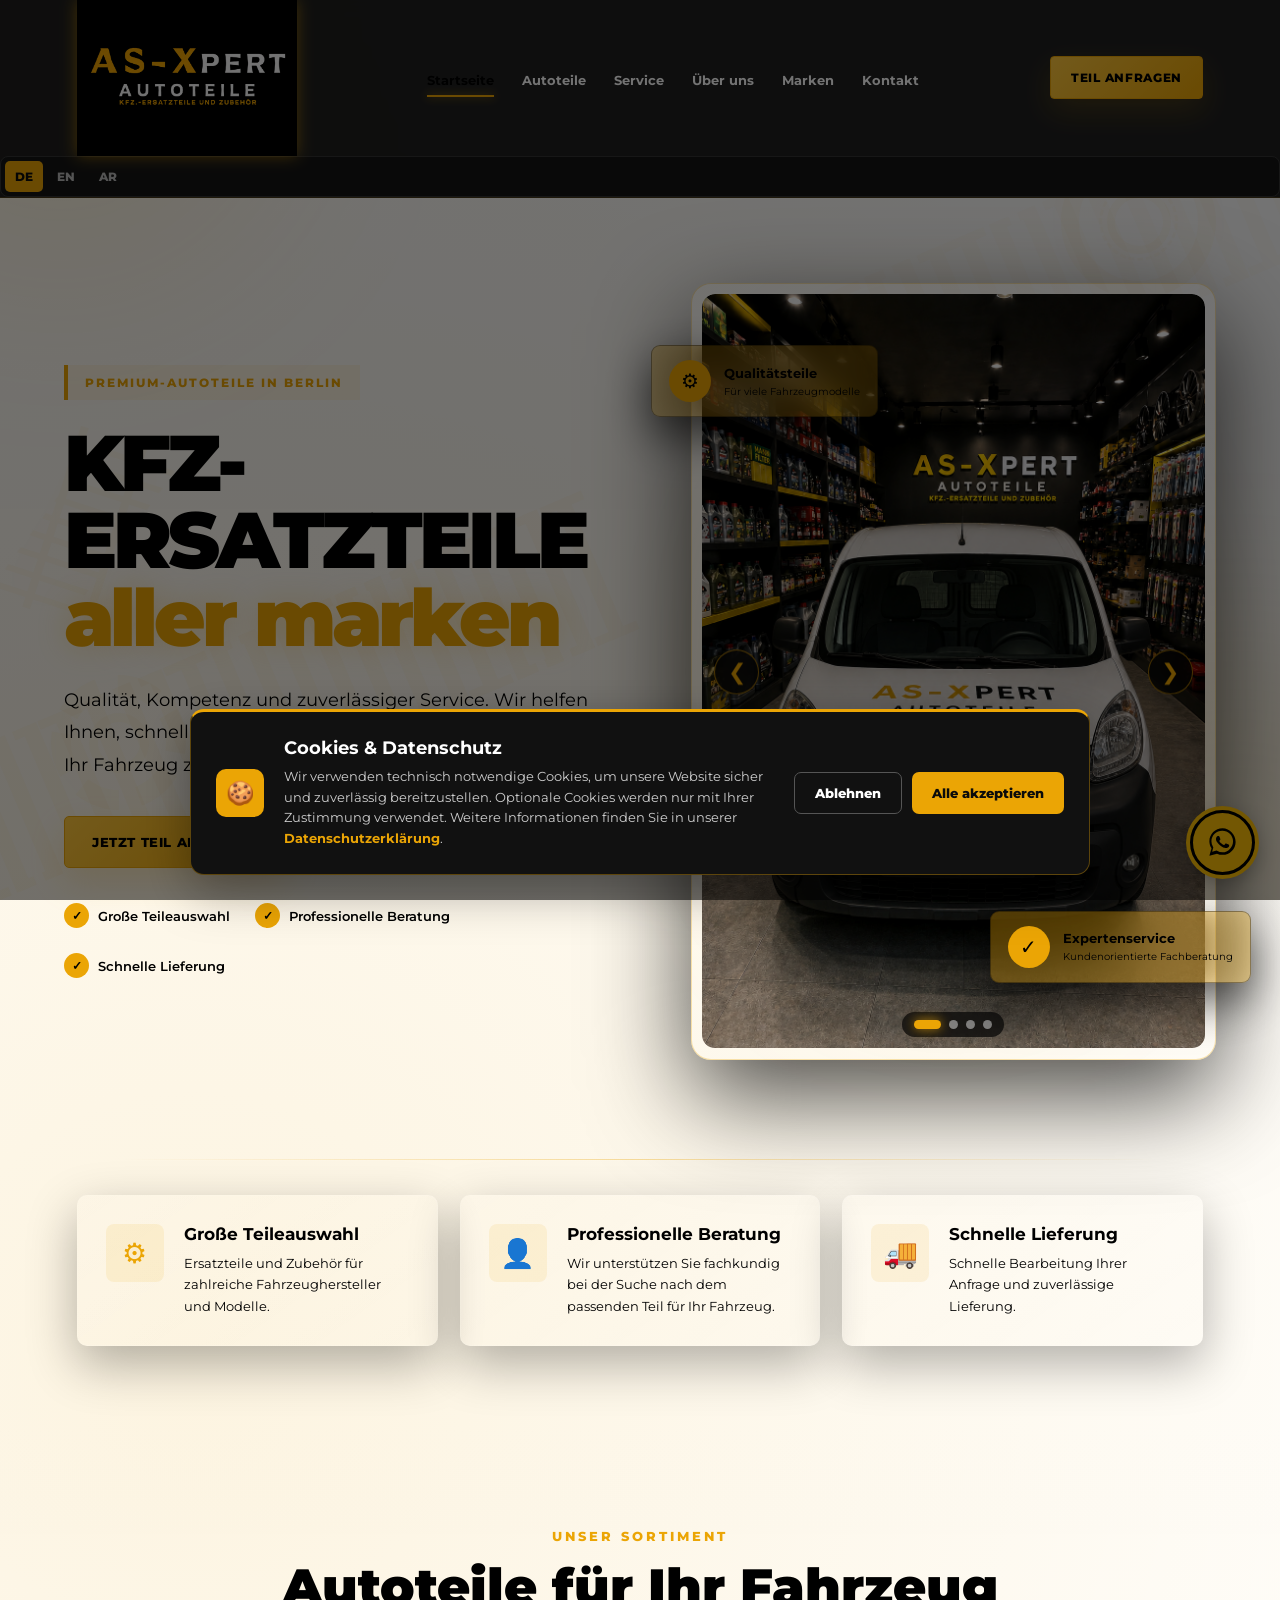
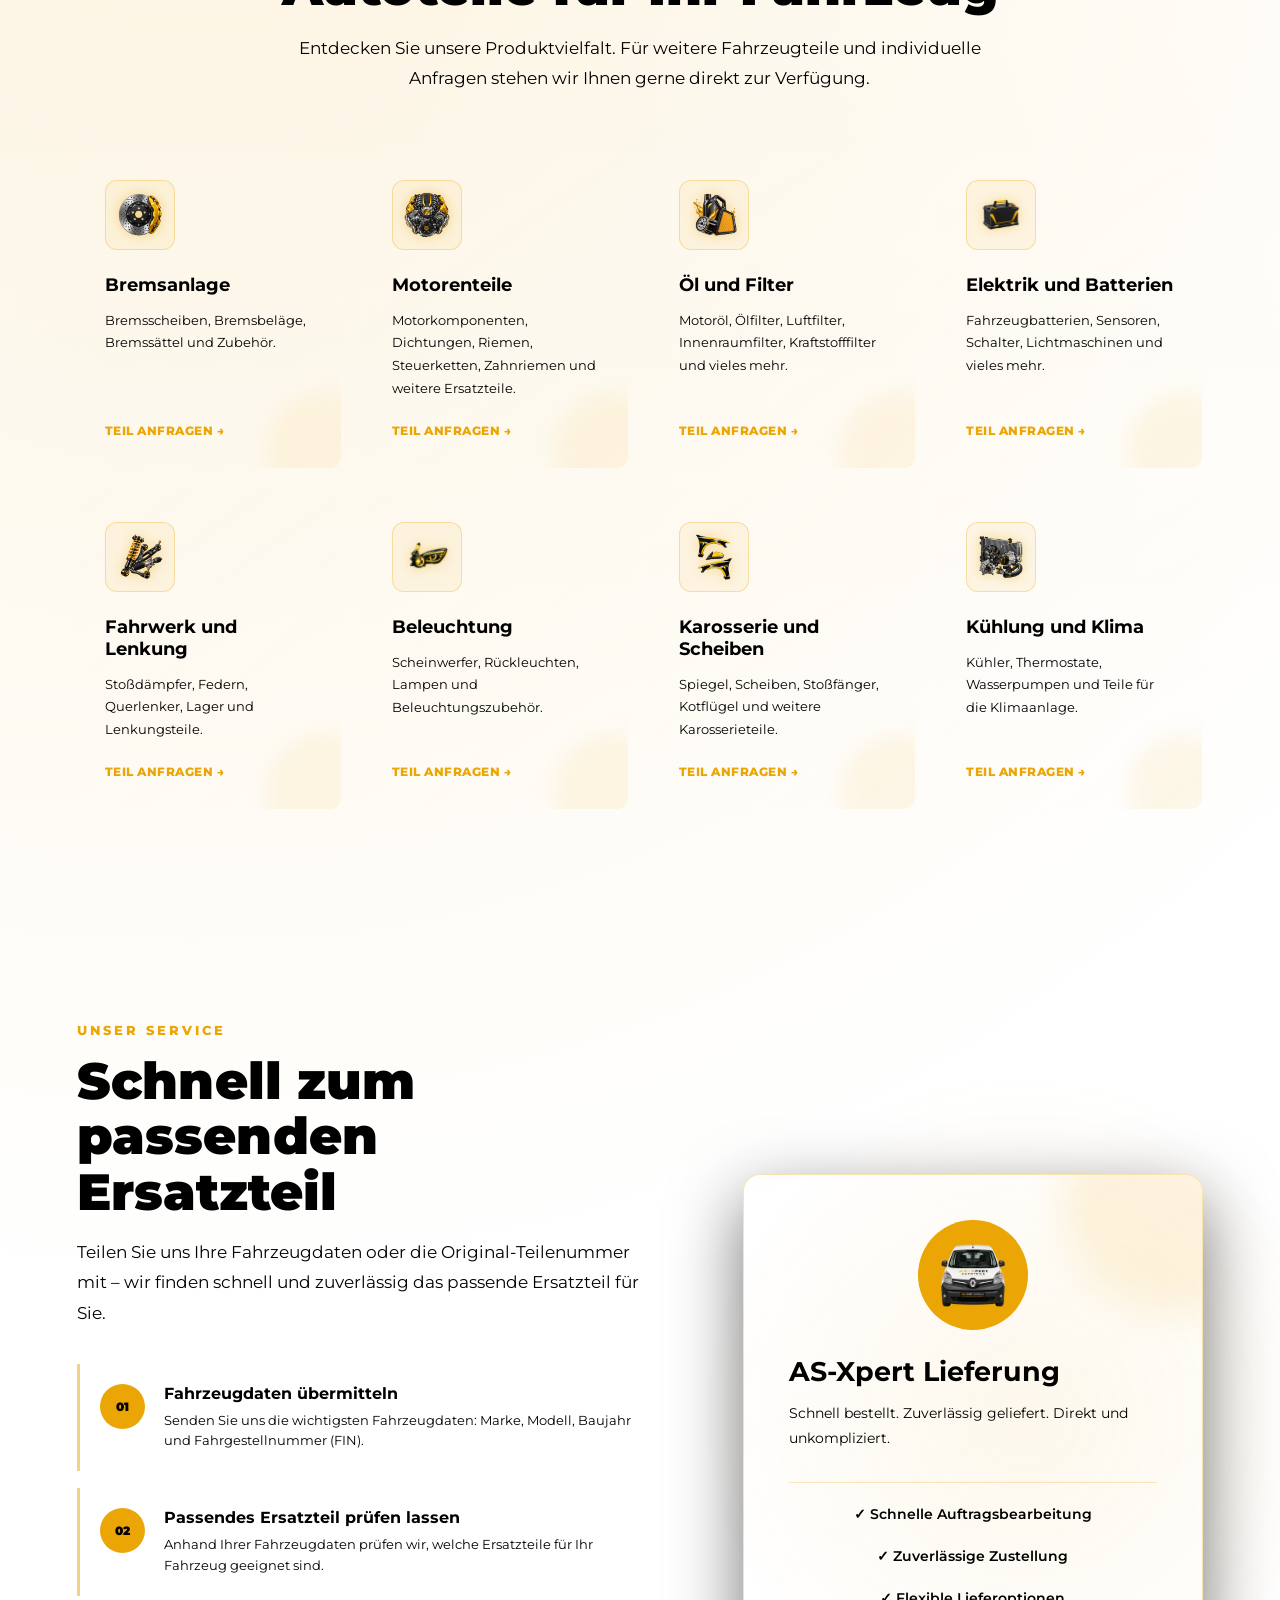
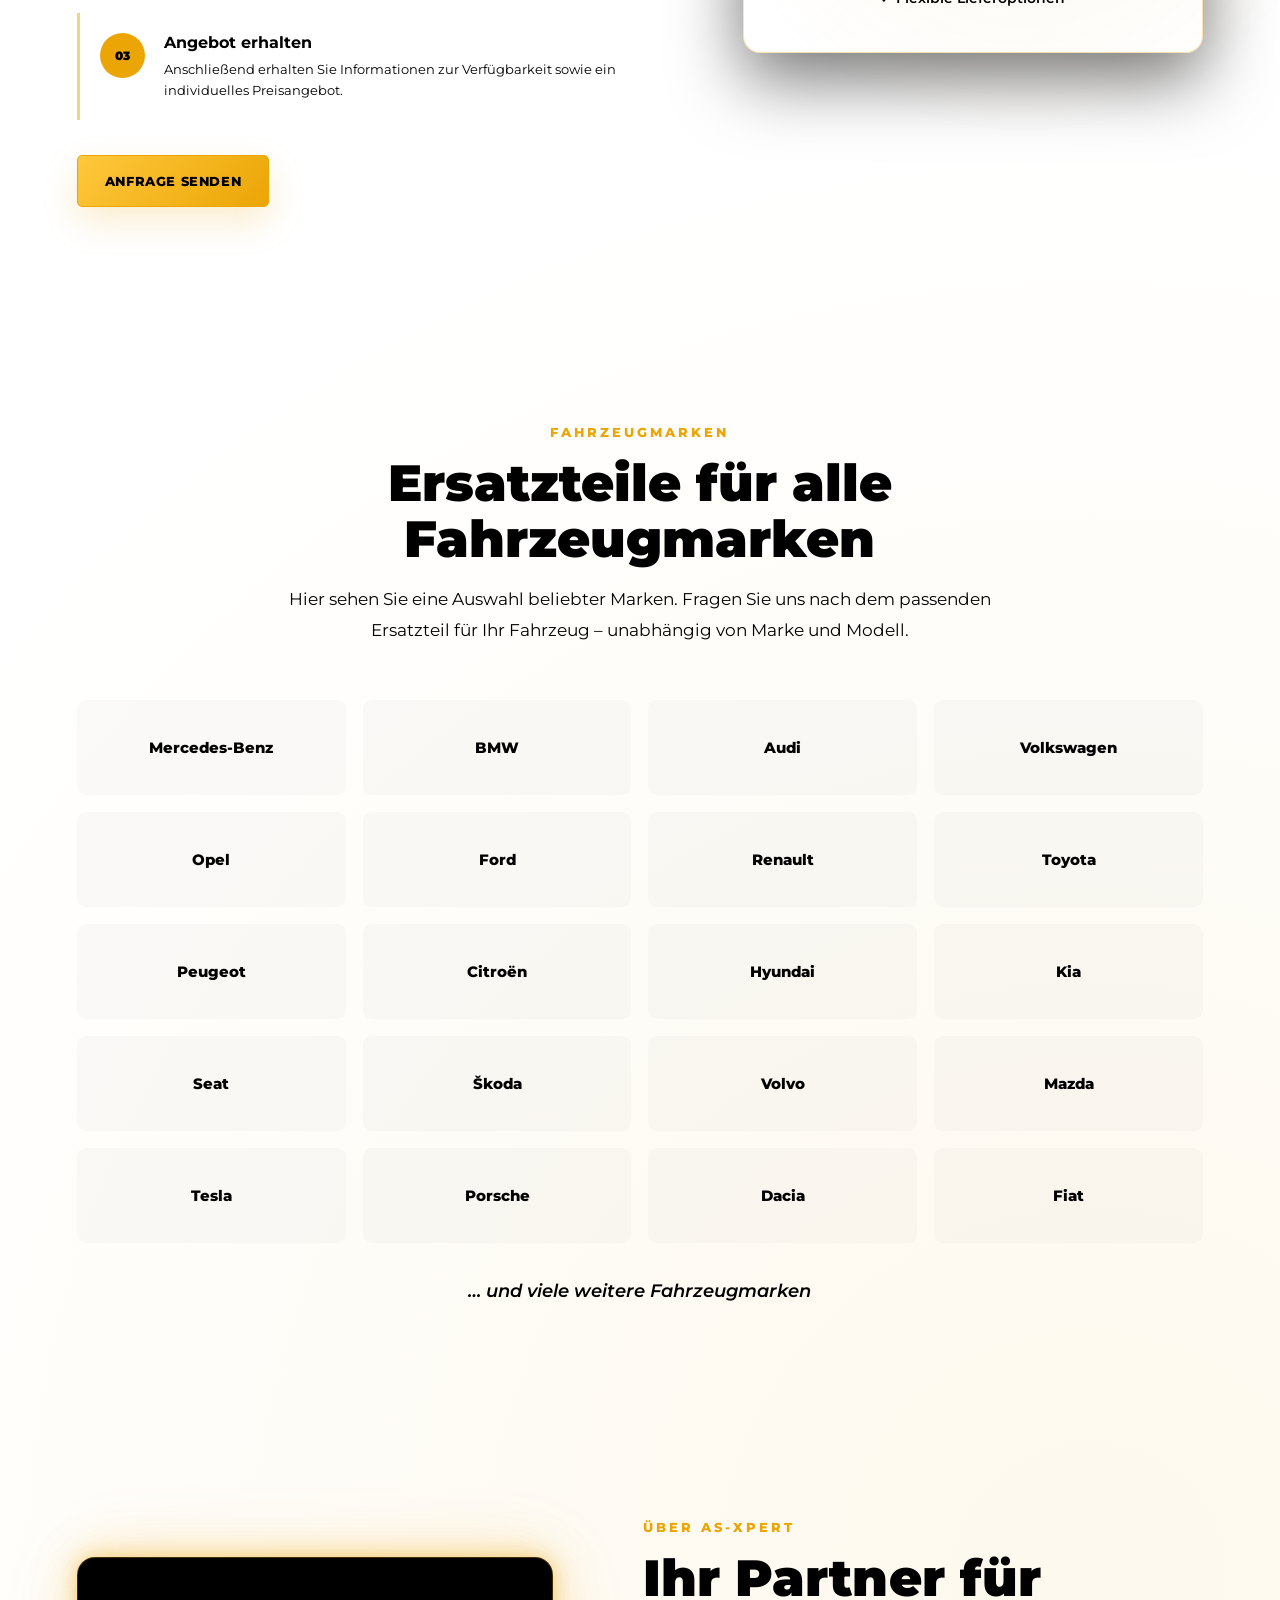
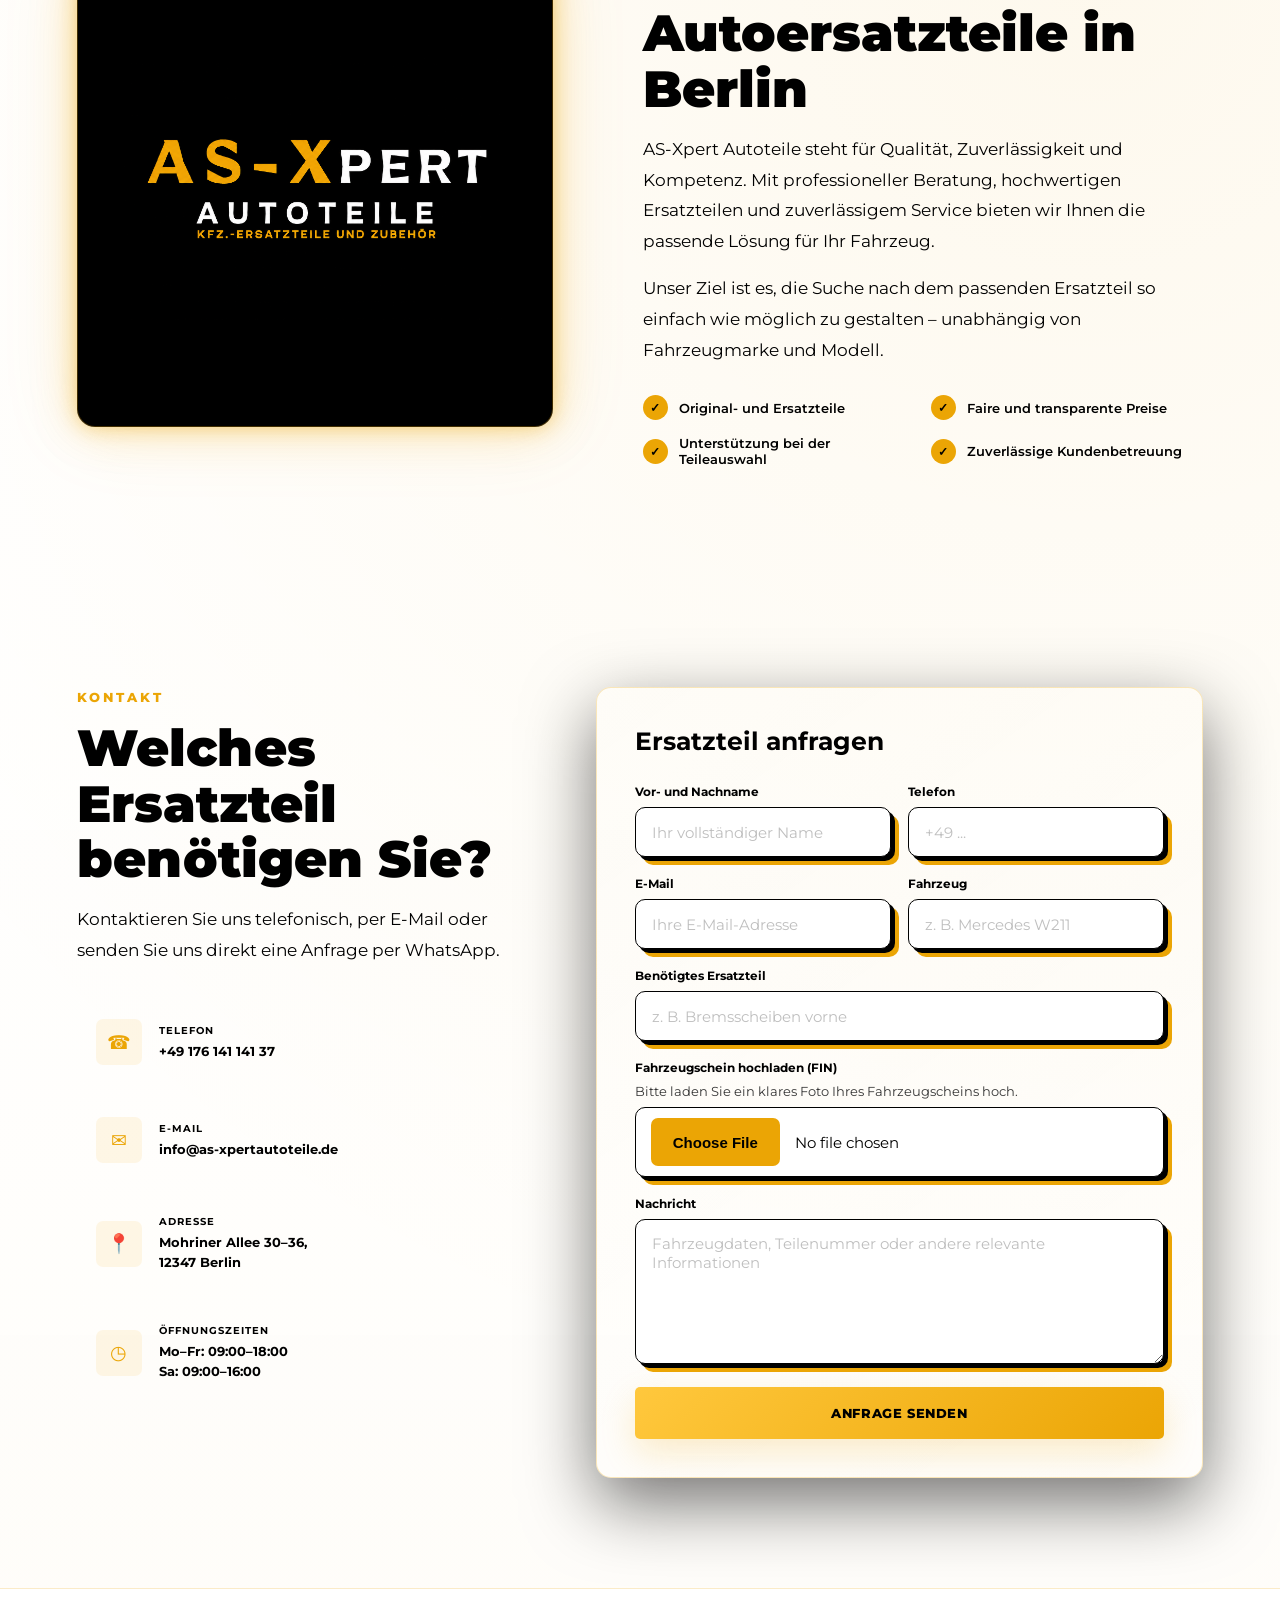
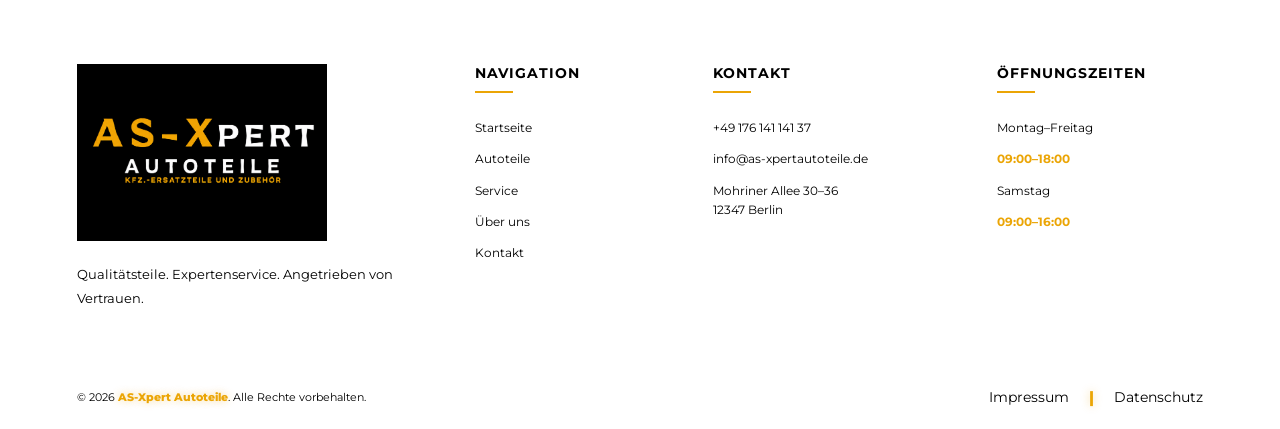
<file: index.html>
<!DOCTYPE html>

<html lang="de">
<head>
<meta charset="utf-8"/>
<meta content="width=device-width, initial-scale=1.0" name="viewport"/>
<meta content="AS-Xpert Autoteile – hochwertige Autoersatzteile, persönliche Beratung und zuverlässiger Service in Berlin." name="description"/>
<title>AS-Xpert Autoteile | Autoersatzteile in Berlin</title>
<link href="style.css" rel="stylesheet"/>
<!-- Google Font -->
<link href="https://fonts.googleapis.com" rel="preconnect"/>
<link crossorigin="" href="https://fonts.gstatic.com" rel="preconnect"/>
<link href="https://fonts.googleapis.com/css2?family=Montserrat:wght@400;500;600;700;800;900&amp;display=swap" rel="stylesheet"/>
</head>
<body>
<!-- COOKIE CONSENT -->
<div class="cookie-banner" id="cookieBanner">
<div class="cookie-box">
<div class="cookie-icon">🍪</div>
<div class="cookie-content">
<h3 data-i18n="cookie_title">Cookies &amp; Datenschutz</h3>
<p data-i18n-html="cookie_text_html">
                Wir verwenden technisch notwendige Cookies, um unsere Website
                sicher und zuverlässig bereitzustellen. Optionale Cookies
                werden nur mit Ihrer Zustimmung verwendet.
                Weitere Informationen finden Sie in unserer
                <a href="datenschutz.html">Datenschutzerklärung</a>.
            </p>
</div>
<div class="cookie-buttons">
<button class="cookie-btn reject" data-i18n="cookie_reject" id="rejectCookies">
                Ablehnen
            </button>
<button class="cookie-btn accept" data-i18n="cookie_accept" id="acceptCookies">
                Alle akzeptieren
            </button>
</div>
</div>
</div>
<script>

document.addEventListener("DOMContentLoaded", function () {

    const cookieBanner =
        document.getElementById("cookieBanner");

    const acceptButton =
        document.getElementById("acceptCookies");

    const rejectButton =
        document.getElementById("rejectCookies");


    // Check previous choice
    const cookieConsent =
        localStorage.getItem("asxpert-cookie-consent");


    // Show banner if user has never chosen
    if (!cookieConsent) {

        setTimeout(function () {

            cookieBanner.classList.add("show");

        }, 500);

    }


    // ACCEPT
    acceptButton.addEventListener("click", function () {

        localStorage.setItem(
            "asxpert-cookie-consent",
            "accepted"
        );

        cookieBanner.classList.remove("show");

        enableOptionalCookies();

    });


    // REJECT
    rejectButton.addEventListener("click", function () {

        localStorage.setItem(
            "asxpert-cookie-consent",
            "rejected"
        );

        cookieBanner.classList.remove("show");

    });


    // If already accepted
    if (cookieConsent === "accepted") {

        enableOptionalCookies();

    }


});


/* =========================================
   OPTIONAL COOKIES
========================================= */

function enableOptionalCookies() {

    console.log("Optional cookies accepted.");

    /*
       Later you can put things here such as:

       - Google Analytics
       - Google Ads
       - Meta Pixel
       - Tracking scripts

       They should NOT load before consent.
    */

}

</script>
<!-- Background effects -->
<div class="background-effects">
<div class="glow glow-one"></div>
<div class="glow glow-two"></div>
<div class="tire-track tire-track-one"></div>
<div class="tire-track tire-track-two"></div>
<div class="part brake-disc"></div>
<div class="part gear"></div>
<div class="part spring"></div>
</div>
<!-- Navigation -->
<header class="main-header">
<nav class="navbar">
<a class="logo-link" href="#startseite">
<img alt="AS-Xpert Autoteile Logo" class="nav-logo" src="images/logo.png"/>
</a>
<button aria-expanded="false" aria-label="Menü öffnen" class="menu-button" data-i18n-aria-label="aria_menu" type="button">
<span></span>
<span></span>
<span></span>
</button>
<div class="nav-links">
<a class="active" data-i18n="nav_home" href="#startseite">
        Startseite
    </a>
<a data-i18n="nav_parts" href="#autoteile">
        Autoteile
    </a>
<a data-i18n="nav_service" href="#service">
        Service
    </a>
<a data-i18n="nav_about" href="#ueber-uns">
        Über uns
    </a>
<a data-i18n="nav_brands" href="#marken">
        Marken
    </a>
<a data-i18n="nav_contact" href="#kontakt">
        Kontakt
    </a>
</div>
<a class="nav-button" data-i18n="request_part_short" href="#kontakt">
    Teil anfragen
</a>
</nav>
<div class="language-switcher">
<button aria-pressed="true" class="lang-btn active" data-lang="de" type="button">DE</button>
<button aria-pressed="false" class="lang-btn" data-lang="en" type="button">EN</button>
<button aria-pressed="false" class="lang-btn" data-lang="ar" type="button">AR</button>
</div>
</header>
<main>
<!-- Hero section -->
<section class="hero" id="startseite">
<div class="hero-content">
<span class="hero-label" data-i18n="hero_label">Premium-Autoteile in Berlin</span>
<h1 data-i18n-html="hero_heading">KFZ-ERSATZTEILE <span>aller marken</span></h1>
<p class="hero-description" data-i18n="hero_text">Qualität, Kompetenz und zuverlässiger Service. Wir helfen Ihnen, schnell und unkompliziert das passende Ersatzteil für Ihr Fahrzeug zu finden.</p>
<div class="hero-buttons">
<a class="primary-button" data-i18n="hero_request" href="#kontakt">
                        Jetzt Teil anfragen
                    </a>
<a class="secondary-button" data-i18n="hero_products" href="#autoteile">
                        Sortiment ansehen
                    </a>
</div>
<div class="hero-features">
<div class="hero-feature">
<strong>✓</strong>
<span data-i18n="benefit_selection_title">
                            Große Teileauswahl
                        </span>
</div>
<div class="hero-feature">
<strong>✓</strong>
<span data-i18n="benefit_advice_title">
                            Professioneller Service mit Beratung
                        </span>
</div>
<div class="hero-feature">
<strong>✓</strong>
<span data-i18n="benefit_delivery_title">
                            Schnelle Lieferung
                        </span>
</div>
</div>
</div>
<div class="hero-image-area">
<div class="flyer-container">
<div class="flyer-glow"></div>
<div class="flyer-slider">
<div class="flyer-track">
<div class="flyer-slide">
<img alt="AS-Xpert Flyer 13" class="flyer" src="images/flyer14.png"/>
</div>
<div class="flyer-slide">
<img alt="AS-Xpert Flyer 11" class="flyer" src="images/flyer11.png"/>
</div>
<div class="flyer-slide">
<img alt="AS-Xpert Flyer 12" class="flyer" src="images/flyer12.png"/>
</div>
<div class="flyer-slide">
<img alt="AS-Xpert Flyer 10" class="flyer" src="images/flyer10.png"/>
</div>
</div>
</div>
<button aria-label="Previous flyer" class="flyer-arrow flyer-arrow-left" data-i18n-aria-label="aria_previous_flyer" type="button">
        ❮
    </button>
<button aria-label="Next flyer" class="flyer-arrow flyer-arrow-right" data-i18n-aria-label="aria_next_flyer" type="button">
        ❯
    </button>
<div class="flyer-dots">
<button aria-label="Show flyer 1" class="flyer-dot active" data-i18n-aria-label="aria_flyer_1" type="button"></button>
<button aria-label="Show flyer 2" class="flyer-dot" data-i18n-aria-label="aria_flyer_2" type="button"></button>
<button aria-label="Show flyer 3" class="flyer-dot" data-i18n-aria-label="aria_flyer_3" type="button"></button>
<button aria-label="Show flyer 4" class="flyer-dot" data-i18n-aria-label="aria_flyer_4" type="button"></button>
</div>
</div>
<div class="floating-card card-one">
<span class="floating-icon">⚙</span>
<div>
<strong data-i18n="floating_quality_title">Qualitätsteile</strong>
<small data-i18n="floating_quality_text">Für diverse Fahrzeugmodelle</small>
</div>
</div>
<div class="floating-card card-two">
<span class="floating-icon">✓</span>
<div>
<strong data-i18n="floating_expert_title">Expertenservice</strong>
<small data-i18n="floating_expert_text">Kundenorientierte Fachberatung</small>
</div>
</div>
</div>
</section>
<!-- Benefits -->
<section class="benefits-section">
<div class="section-container benefits-grid">
<article class="benefit-card">
<div class="benefit-icon">
                        ⚙
                    </div>
<div>
<h3 data-i18n="benefit_selection_title">
                            Große Teileauswahl
                        </h3>
<p data-i18n="benefit_selection_text">
                            Ersatzteile und Zubehör für bekannte
                            Fahrzeughersteller und Modelle
                        </p>
</div>
</article>
<article class="benefit-card">
<div class="benefit-icon">
                        👤
                    </div>
<div>
<h3 data-i18n="benefit_advice_title">
                           Professioneller Service mit Beratung
                        </h3>
<p data-i18n="benefit_advice_text">
                            Wir unterstützen und beraten fachkundig bei der Suche nach dem
                            passenden Teil für Ihr Fahrzeug 
                        </p>
</div>
</article>
<article class="benefit-card">
<div class="benefit-icon">
                        🚚
                    </div>
<div>
<h3 data-i18n="benefit_delivery_title">
                            Schnelle Lieferung
                        </h3>
<p data-i18n="benefit_delivery_text">
                            Schnelle Bearbeitung Ihrer Anfrage und
                            zuverlässige Lieferung/Zustellung
                        </p>
</div>
</article>
</div>
</section>
<!-- Product categories -->
<section class="categories-section" id="autoteile">
<div class="section-container">
<div class="section-heading">
<span class="section-label" data-i18n="categories_label">
                        Unser Sortiment
                    </span>
<h2 data-i18n="categories_title">
                        Autoteile für Ihr Fahrzeug
                    </h2>
<p data-i18n="categories_text">
                        Entdecken Sie unsere Produktvielfalt. Für weitere Fahrzeugteile und individuelle Anfragen stehen wir Ihnen gerne direkt zur Verfügung.
                    </p>
</div>
<div class="categories-grid">
<!-- Bremsanlage -->
<article class="category-card">
<div class="category-icon">
<img alt="Bremsanlage" data-i18n-alt="category_brakes_title" src="images/icons/brakes.png"/>
</div>
<h3 data-i18n="category_brakes_title">Bremsanlage</h3>
<p data-i18n="category_brakes_text">
            Bremsscheiben, Bremsbeläge,
            Bremssättel und Zubehör
        </p>
<a data-i18n="category_request" href="#kontakt">
            Teil anfragen →
        </a>
</article>
<!-- Motorenteile -->
<article class="category-card">
<div class="category-icon">
<img alt="Motorenteile" data-i18n-alt="category_engine_title" src="images/icons/engine.png"/>
</div>
<h3 data-i18n="category_engine_title">Motorenteile</h3>
<p data-i18n="category_engine_text">
            Motorkomponenten, Dichtungen,
            Riemen, Steuerketten, Zahnriemen
            und weitere Ersatzteile
        </p>
<a data-i18n="category_request" href="#kontakt">
            Teil anfragen →
        </a>
</article>
<!-- Öl und Filter -->
<article class="category-card">
<div class="category-icon">
<img alt="Öl und Filter" data-i18n-alt="category_oil_title" src="images/icons/oil-filter.png"/>
</div>
<h3 data-i18n="category_oil_title">Öl und Filter</h3>
<p data-i18n="category_oil_text">Motoröl, Ölfilter, Luftfilter, Innenraumfilter, Kraftstofffilter und vieles mehr.</p>
<a data-i18n="category_request" href="#kontakt">
            Teil anfragen →
        </a>
</article>
<!-- Elektrik und Batterien -->
<article class="category-card">
<div class="category-icon">
<img alt="Elektrik und Batterien" data-i18n-alt="category_electric_title" src="images/icons/battery.png"/>
</div>
<h3 data-i18n="category_electric_title">Elektrik und Batterien</h3>
<p data-i18n="category_electric_text">
            Fahrzeugbatterien, Sensoren,
            Schalter, Lichtmaschinen u. v. m.
        </p>
<a data-i18n="category_request" href="#kontakt">
            Teil anfragen →
        </a>
</article>
<!-- Fahrwerk und Lenkung -->
<article class="category-card">
<div class="category-icon">
<img alt="Fahrwerk und Lenkung" data-i18n-alt="category_suspension_title" src="images/icons/suspension.png"/>
</div>
<h3 data-i18n="category_suspension_title">Fahrwerk und Lenkung</h3>
<p data-i18n="category_suspension_text">
            Stoßdämpfer, Federn, Querlenker,
            Lager und Lenkungsteile
        </p>
<a data-i18n="category_request" href="#kontakt">
            Teil anfragen →
        </a>
</article>
<!-- Beleuchtung -->
<article class="category-card">
<div class="category-icon">
<img alt="Beleuchtung" data-i18n-alt="category_lighting_title" src="images/icons/headlight.png"/>
</div>
<h3 data-i18n="category_lighting_title">Beleuchtung</h3>
<p data-i18n="category_lighting_text">
            Scheinwerfer, Rückleuchten,
            Lampen und Beleuchtungszubehör
        </p>
<a data-i18n="category_request" href="#kontakt">
            Teil anfragen →
        </a>
</article>
<!-- Karosserie und Scheiben -->
<article class="category-card">
<div class="category-icon">
<img alt="Karosserie und Scheiben" data-i18n-alt="category_body_title" src="images/icons/body-parts.png"/>
</div>
<h3 data-i18n="category_body_title">Karosserie und Scheiben</h3>
<p data-i18n="category_body_text">
            Spiegel, Scheiben, Stoßfänger,
            Kotflügel und weitere Karosserieteile
        </p>
<a data-i18n="category_request" href="#kontakt">
            Teil anfragen →
        </a>
</article>
<!-- Kühlung und Klima -->
<article class="category-card">
<div class="category-icon">
<img alt="Kühlung und Klima" data-i18n-alt="category_cooling_title" src="images/icons/cooling.png"/>
</div>
<h3 data-i18n="category_cooling_title">Kühlung und Klima</h3>
<p data-i18n="category_cooling_text">
            Kühler, Thermostate, Wasserpumpen
            und Klimaanlagenteile
        </p>
<a data-i18n="category_request" href="#kontakt">
            Teil anfragen →
        </a>
</article>
</div>
</div>
</section>
<!-- Services -->
<section class="service-section" id="service">
<div class="section-container service-layout">
<div class="service-content">
<span class="section-label" data-i18n="service_label">
                        Unser Service
                    </span>
<h2 data-i18n="service_title">
                        Schnell zum passenden Ersatzteil
                    </h2>
<p data-i18n="service_text">
                        Teilen Sie uns Ihre Fahrzeugdaten oder die Original-Teilenummer mit – wir finden für Sie schnell und zuverlässig das passende Ersatzteil.
                    </p>
<div class="service-list">
<div class="service-list-item">
<span>01</span>
<div>
<h3 data-i18n="service_vehicle_title">
                                    Fahrzeugdaten übermitteln
                                </h3>
<p data-i18n="service_vehicle_text">
                                  Teilen Sie uns die wichtigsten Fahrzeugdaten mit – Marke, Modell, Baujahr und Fahrgestellnummer (FIN)
                                </p>
</div>
</div>
<div class="service-list-item">
<span>02</span>
<div>
<h3 data-i18n="service_check_title">
                                    Passendes Ersatzteil prüfen lassen
                                </h3>
<p data-i18n="service_check_text">
                                 Anhand Ihrer Fahrzeugdaten prüfen wir, welche Ersatzteile für Ihr Fahrzeug geeignet sind   
                                </p>
</div>
</div>
<div class="service-list-item">
<span>03</span>
<div>
<h3 data-i18n="service_offer_title">
                                    Angebot erhalten
                                </h3>
<p data-i18n="service_offer_text">
                                    Anschließend erhalten Sie Informationen zur Verfügbarkeit sowie ein individuelles Preisangebot
                                </p>
</div>
</div>
</div>
<a class="primary-button" data-i18n="service_cta" href="#kontakt">
                        Anfrage senden
                    </a>
</div>
<div class="service-visual">
<div class="service-visual-card">

    <div class="delivery-icon">
    <img src="images/icons/delivery.png" alt="Lieferung">
</div>

    <h3 data-i18n="service_card_title">
        AS-Xpert Lieferung
    </h3>

    <p data-i18n="service_card_text">
    Schnelle und zuverlässige Lieferung Ihrer Ersatzteile –
    direkt und unkompliziert.
</p>

    <div class="delivery-features">
    <span>✓ Schnelle Auftragsbearbeitung</span>
    <span>✓ Zuverlässige Zustellung</span>
    <span>✓ Flexible Lieferoptionen</span>
</div>

</div>
</div>
</section>
<!-- Brands -->
<section class="brands-section" id="marken">
<div class="section-container">
<div class="section-heading">
<span class="section-label" data-i18n="brands_label">
                        Fahrzeugmarken
                    </span>
<h2 data-i18n="brands_title">
                        Entdecken Sie Qualitätsteile für die beliebtesten Automarken
                    </h2>
<p data-i18n="brands_text">
                        Fragen Sie uns nach dem passenden Ersatzteil für Ihr Fahrzeug – abgestimmt auf Marke und Modell.
                    </p>
</div>
<div class="brands-grid">
<div class="brand-card">
                        Mercedes-Benz
                    </div>
<div class="brand-card">
                        BMW
                    </div>
<div class="brand-card">
                        Audi
                    </div>
<div class="brand-card">
                        Volkswagen
                    </div>
<div class="brand-card">
                        Opel
                    </div>
<div class="brand-card">
                        Ford
                    </div>
<div class="brand-card">
                        Renault
                    </div>
<div class="brand-card">
                        Toyota
                    </div>
<div class="brand-card">
                        Peugeot
                    </div>
<div class="brand-card">
                        Citroën
                    </div>
<div class="brand-card">
                        Hyundai
                    </div>
<div class="brand-card">
                        Kia
                    </div>
<div class="brand-card">
                        Seat
                    </div>
<div class="brand-card">
                        Škoda
                    </div>
<div class="brand-card">
                        Volvo
                    </div>
<div class="brand-card">
                        Mazda
                    </div>
<div class="brand-card">
                        Tesla
                    </div>
<div class="brand-card">
                        Porsche
                    </div>
<div class="brand-card">
                        Dacia
                    </div>
<div class="brand-card">
                        Fiat
                    </div>
<p class="more-brands" data-i18n="brands_more">
    … und viele weitere Fahrzeugmarken
                </p>
</div>
</div>
</section>
<!-- About -->
<section class="about-section" id="ueber-uns">
<div class="section-container about-layout">
<div class="about-image">
<div class="about-logo-card">
<img alt="AS-Xpert Autoteile" src="images/logo.png"/>
</div>
</div>
<div class="about-content">
<span class="section-label" data-i18n="about_label">
                        Über AS-Xpert
                    </span>
<h2 data-i18n="about_title">
                        Ihr Partner für Autoersatzteile in Berlin
                    </h2>
<p data-i18n="about_text_1">
                        AS-Xpert Autoteile steht für Qualität, Zuverlässigkeit und Kompetenz. Mit professioneller Beratung, hochwertigen Ersatzteilen und einem zuverlässigen Service bieten wir Ihnen die passende Lösung für Ihr Fahrzeug.
                    </p>
<p data-i18n="about_text_2">
                        Unser Ziel ist es, die Suche nach dem
                        passenden Ersatzteil so einfach wie möglich zu
                        gestalten – unabhängig von Fahrzeugmarke und Modell.
                    </p>
<div class="about-points">
<div data-i18n-html="about_point_parts">
<span>✓</span>
                            Original- und Ersatzteile
                        </div>
<div data-i18n-html="about_point_prices">
<span>✓</span>
                            Faire und transparente Preise
                        </div>
<div data-i18n-html="about_point_selection">
<span>✓</span>
                            Unterstützung bei der Teileauswahl
                        </div>
<div data-i18n-html="about_point_support">
<span>✓</span>
                            Zuverlässige Kundenbetreuung
                        </div>
</div>
</div>
</div>
</section>
<!-- Contact -->
<section class="contact-section" id="kontakt">
<div class="section-container contact-layout">
<div class="contact-information">
<span class="section-label" data-i18n="contact_label">
                        Kontakt
                    </span>
<h2 data-i18n="contact_title">
                        Welches Ersatzteil benötigen Sie?
                    </h2>
<p data-i18n="contact_text">
                        Kontaktieren Sie uns telefonisch, per E-Mail
                        oder senden Sie uns direkt eine Anfrage per WhatsApp.
                    </p>
<div class="contact-details">
<a class="contact-item" href="tel:+4917614114137">
<span class="contact-icon">
                                ☎
                            </span>
<div>
<small data-i18n="contact_phone">
                                    Telefon
                                </small>
<strong>
                                    +49 176 141 141 37
                                </strong>
</div>
</a>
<a class="contact-item" href="mailto:info@as-xpertautoteile.de">
<span class="contact-icon">
                                ✉
                            </span>
<div>
<small data-i18n="contact_email">
                                    E-Mail
                                </small>
<strong>
                                    info@as-xpertautoteile.de
                                </strong>
</div>
</a>
<div class="contact-item">
<span class="contact-icon">
                                📍
                            </span>
<div>
<small data-i18n="contact_address">
                                    Adresse
                                </small>
<strong>
<a href="https://www.google.com/maps/search/?api=1&amp;query=Mohriner+Allee+30-36,+12347+Berlin" rel="noopener noreferrer" target="_blank">
        Mohriner Allee 30–36,<br/>
        12347 Berlin
    </a>
</strong>
</div>
</div>
<div class="contact-item">
<span class="contact-icon">
                                ◷
                            </span>
<div>
<small data-i18n="contact_hours">
                                    Öffnungszeiten
                                </small>
<strong data-i18n="contact_hours_weekdays">
                                    Mo–Fr: 09:00–18:00
                                </strong>
<strong data-i18n="contact_hours_saturday">
                                    Sa: 09:00–16:00
                                </strong>
</div>
</div>
</div>
</div>
<form action="send-mail.php" class="contact-form" enctype="multipart/form-data" method="post">
<h3 data-i18n="form_title">
                        Ersatzteil anfragen
                    </h3>
<div class="form-row">
<div class="form-group">
<label data-i18n="form_name" for="name">
                                Vor- und Nachname
                            </label>
<input autocomplete="name" data-i18n-placeholder="ph_name" id="name" name="name" placeholder="Ihr vollständiger Name" required="" type="text"/>
</div>
<div class="form-group">
<label data-i18n="form_phone" for="phone">
                                Telefon
                            </label>
<input autocomplete="tel" data-i18n-placeholder="ph_phone" id="phone" name="phone" placeholder="+49 ..." type="tel"/>
</div>
</div>
<div class="form-row">
<div class="form-group">
<label data-i18n="form_email" for="email">
                                E-Mail
                            </label>
<input autocomplete="email" data-i18n-placeholder="ph_email" id="email" name="email" placeholder="Ihre E-Mail-Adresse" required="" type="email"/>
</div>
<div class="form-group">
<label data-i18n="form_vehicle" for="vehicle">
                                Fahrzeug
                            </label>
<input data-i18n-placeholder="ph_vehicle" id="vehicle" name="vehicle" placeholder="z. B. Mercedes W211" type="text"/>
</div>
</div>
<div class="form-group">
<label data-i18n="form_part" for="part">
                            Benötigtes Ersatzteil
                        </label>
<input data-i18n-placeholder="ph_part" id="part" name="part" placeholder="z. B. Bremsscheiben vorne" required="" type="text"/>
</div>
<div class="form-group">
<label data-i18n="form_upload" for="car-card">
        Fahrzeugschein hochladen (FIN)
    </label>
<small class="upload-text" data-i18n="form_upload_help">
        Bitte laden Sie ein klares Foto Ihres Fahrzeugscheins hoch.
    </small>
<input accept=".jpg,.jpeg,.png,.webp,.pdf" id="car-card" name="car_card" required="" type="file"/>
</div>
<div class="form-group">
<label data-i18n="form_message" for="message">
                            Nachricht
                        </label>
<textarea data-i18n-placeholder="ph_message" id="message" name="message" placeholder="Fahrzeugdaten, Teilenummer oder andere relevante Informationen" rows="6"></textarea>
</div>
<button class="primary-button form-button" data-i18n="form_submit" type="submit">
                        Anfrage senden
                    </button>
</form>
</div>
</section>
</main>
<!-- Footer -->
<footer class="footer">
<div class="footer-main">
<div class="footer-company">
<img alt="AS-Xpert Autoteile" class="footer-logo" src="images/logo.png"/>
<p data-i18n="footer_tagline">
                    Qualitätsteile. Expertenservice.
                    Angetrieben von Vertrauen.
                </p>
</div>
<div class="footer-column">
<h3 data-i18n="footer_navigation">
                    Navigation
                </h3>
<a data-i18n="nav_home" href="#startseite">
                    Startseite
                </a>
<a data-i18n="nav_parts" href="#autoteile">
                    Autoteile
                </a>
<a data-i18n="nav_service" href="#service">
                    Service
                </a>
<a data-i18n="nav_about" href="#ueber-uns">
                    Über uns
                </a>
<a data-i18n="nav_contact" href="#kontakt">
                    Kontakt
                </a>
</div>
<div class="footer-column">
<h3 data-i18n="contact_label">
                    Kontakt
                </h3>
<a href="tel:+4917614114137">
                    +49 176 141 141 37
                </a>
<a href="mailto:info@as-xpertautoteile.de">
                    info@as-xpertautoteile.de
                </a>
<a href="https://www.google.com/maps/search/?api=1&amp;query=Mohriner+Allee+30-36,+12347+Berlin" rel="noopener noreferrer" target="_blank">
    Mohriner Allee 30–36<br/>
    12347 Berlin
</a>
</div>
<div class="footer-column">
<h3 data-i18n="contact_hours">
                    Öffnungszeiten
                </h3>
<p data-i18n="footer_weekdays">
                    Montag–Freitag
                </p>
<strong>
                    09:00–18:00
                </strong>
<p data-i18n="footer_saturday">
                    Samstag
                </p>
<strong>
                    09:00–16:00
                </strong>
</div>
</div>
<div class="footer-bottom">
<p data-i18n-html="footer_copyright">
        © 2026
        <span>AS-Xpert Autoteile</span>.
        Alle Rechte vorbehalten.
    </p>
<div class="footer-legal">
<a data-i18n="footer_impressum" href="impressum.html">Impressum</a>
<span>|</span>
<a data-i18n="footer_privacy" href="datenschutz.html">Datenschutz</a>
</div>
</div>
</footer>
<!-- Floating contact button -->
<!-- Floating WhatsApp button -->
<a aria-label="AS-Xpert über WhatsApp kontaktieren" class="floating-contact-button" data-i18n-aria-label="aria_whatsapp" href="https://wa.me/4917614114137" rel="noopener noreferrer" target="_blank">
<svg aria-hidden="true" class="whatsapp-icon" viewbox="0 0 32 32">
<path d="M16.04 3C9.39 3 4 8.28 4 14.79c0 2.3.68 4.55 1.96 6.47L4 28l6.95-1.81a12.2 12.2 0 0 0 5.08 1.1h.01C22.68 27.29 28 22 28 15.5 28 8.99 22.68 3 16.04 3zm0 21.98a9.9 9.9 0 0 1-5.04-1.38l-.36-.21-4.12 1.08 1.1-4-.23-.37a9.55 9.55 0 0 1-1.5-5.31c0-5.27 4.43-9.56 9.88-9.56 5.45 0 9.88 4.29 9.88 9.56 0 5.27-4.43 10.19-9.61 10.19zm5.42-7.16c-.3-.14-1.76-.84-2.03-.94-.27-.1-.47-.14-.67.14-.2.29-.77.94-.94 1.13-.17.19-.35.22-.64.07-.3-.14-1.25-.45-2.38-1.43-.88-.76-1.47-1.7-1.64-1.99-.17-.29-.02-.44.13-.58.13-.13.3-.34.44-.51.15-.17.2-.29.3-.48.1-.19.05-.36-.02-.51-.08-.14-.67-1.56-.92-2.14-.24-.56-.49-.49-.67-.5h-.57c-.2 0-.52.07-.79.36-.27.29-1.04 1-1.04 2.43s1.07 2.82 1.22 3.01c.15.19 2.1 3.12 5.09 4.37.71.3 1.27.48 1.7.62.71.22 1.36.19 1.87.12.57-.08 1.76-.7 2.01-1.38.25-.67.25-1.25.17-1.37-.07-.12-.27-.19-.57-.34z" fill="currentColor"></path>
</svg>
</a>
<!-- Mobile menu JavaScript -->
<script>

        const menuButton = document.querySelector(".menu-button");
        const navLinks = document.querySelector(".nav-links");

        if (menuButton && navLinks) {

            menuButton.addEventListener("click", function () {

                navLinks.classList.toggle("menu-open");

                const isOpen =
                    navLinks.classList.contains("menu-open");

                menuButton.setAttribute(
                    "aria-expanded",
                    isOpen
                );

            });


            document
                .querySelectorAll(".nav-links a")
                .forEach(function (link) {

                    link.addEventListener("click", function () {

                        navLinks.classList.remove("menu-open");

                        menuButton.setAttribute(
                            "aria-expanded",
                            "false"
                        );

                    });

                });

        }

    </script>
<script>
    const flyerTrack =
        document.querySelector(".flyer-track");

    const flyerSlides =
        document.querySelectorAll(".flyer-slide");

    const flyerDots =
        document.querySelectorAll(".flyer-dot");

    const previousFlyerButton =
        document.querySelector(".flyer-arrow-left");

    const nextFlyerButton =
        document.querySelector(".flyer-arrow-right");

    const flyerContainer =
        document.querySelector(".flyer-container");

    let currentFlyer = 0;

    let autoSlideInterval;

    const autoSlideTime = 4000;


    function showFlyer(index) {

        if (index >= flyerSlides.length) {
            currentFlyer = 0;
        } else if (index < 0) {
            currentFlyer = flyerSlides.length - 1;
        } else {
            currentFlyer = index;
        }

        flyerTrack.style.transform =
            `translateX(-${currentFlyer * 100}%)`;

        flyerDots.forEach((dot) => {
            dot.classList.remove("active");
        });

        flyerDots[currentFlyer].classList.add("active");
    }


    function showNextFlyer() {
        showFlyer(currentFlyer + 1);
    }


    function showPreviousFlyer() {
        showFlyer(currentFlyer - 1);
    }


    function startAutoSlide() {

        stopAutoSlide();

        autoSlideInterval =
            setInterval(
                showNextFlyer,
                autoSlideTime
            );
    }


    function stopAutoSlide() {

        clearInterval(autoSlideInterval);
    }


    nextFlyerButton.addEventListener(
        "click",
        () => {
            showNextFlyer();
            startAutoSlide();
        }
    );


    previousFlyerButton.addEventListener(
        "click",
        () => {
            showPreviousFlyer();
            startAutoSlide();
        }
    );


    flyerDots.forEach((dot, index) => {

        dot.addEventListener(
            "click",
            () => {
                showFlyer(index);
                startAutoSlide();
            }
        );

    });


    flyerContainer.addEventListener(
        "mouseenter",
        stopAutoSlide
    );


    flyerContainer.addEventListener(
        "mouseleave",
        startAutoSlide
    );


    document.addEventListener(
        "visibilitychange",
        () => {

            if (document.hidden) {
                stopAutoSlide();
            } else {
                startAutoSlide();
            }

        }
    );


    showFlyer(0);
    startAutoSlide();
</script>
<script>
const sections = document.querySelectorAll(
    "#startseite, #autoteile, #service, #ueber-uns, #marken, #kontakt"
);

const navigationLinks = document.querySelectorAll(".nav-links a");

function updateActiveNavigation() {
    let currentSection = "startseite";

    sections.forEach(section => {
        const sectionTop = section.offsetTop;

        if (window.scrollY >= sectionTop - 180) {
            currentSection = section.id;
        }
    });

    navigationLinks.forEach(link => {
        link.classList.remove("active");

        if (link.getAttribute("href") === "#" + currentSection) {
            link.classList.add("active");
        }
    });
}

window.addEventListener("scroll", updateActiveNavigation);
window.addEventListener("load", updateActiveNavigation);
</script>
<script>
const translations = {
    de: {
        page_title: "AS-Xpert Autoteile | Kfz-Ersatzteile in Berlin",
        meta_description: "AS-Xpert Autoteile – hochwertige Kfz-Ersatzteile, persönliche Beratung und zuverlässiger Service in Berlin.",
        nav_home: "Startseite",
        nav_parts: "Autoteile",
        nav_service: "Service",
        nav_about: "Über uns",
        nav_brands: "Marken",
        nav_contact: "Kontakt",
        request_part_short: "Teil anfragen",
        aria_menu: "Menü öffnen",
        aria_whatsapp: "AS-Xpert über WhatsApp kontaktieren",
        aria_previous_flyer: "Vorherigen Flyer anzeigen",
        aria_next_flyer: "Nächsten Flyer anzeigen",
        aria_flyer_1: "Flyer 1 anzeigen",
        aria_flyer_2: "Flyer 2 anzeigen",
        aria_flyer_3: "Flyer 3 anzeigen",
        aria_flyer_4: "Flyer 4 anzeigen",
        cookie_title: "Cookies & Datenschutz",
        cookie_text_html: 'Wir verwenden technisch notwendige Cookies, um unsere Website sicher und zuverlässig bereitzustellen. Optionale Cookies werden nur mit Ihrer Zustimmung verwendet. Weitere Informationen finden Sie in unserer <a href="datenschutz.html">Datenschutzerklärung</a>.',
        cookie_reject: "Ablehnen",
        cookie_accept: "Alle akzeptieren",
        hero_label: "Premium-Autoteile in Berlin",
        hero_heading: 'KFZ-ERSATZTEILE <span>aller marken</span>',
        hero_text: "Qualität, Kompetenz und zuverlässiger Service. Wir helfen Ihnen, schnell und unkompliziert das passende Ersatzteil für Ihr Fahrzeug zu finden.",
        hero_request: "Jetzt Teil anfragen",
        hero_products: "Sortiment ansehen",
        benefit_selection_title: "Große Teileauswahl",
        benefit_advice_title: "Professionelle Beratung",
        benefit_delivery_title: "Schnelle Lieferung",
        floating_quality_title: "Qualitätsteile",
        floating_quality_text: "Für viele Fahrzeugmodelle",
        floating_expert_title: "Expertenservice",
        floating_expert_text: "Kundenorientierte Fachberatung",
        benefit_selection_text: "Ersatzteile und Zubehör für zahlreiche Fahrzeughersteller und Modelle.",
        benefit_advice_text: "Wir unterstützen Sie fachkundig bei der Suche nach dem passenden Teil für Ihr Fahrzeug.",
        benefit_delivery_text: "Schnelle Bearbeitung Ihrer Anfrage und zuverlässige Lieferung.",
        categories_label: "Unser Sortiment",
        categories_title: "Autoteile für Ihr Fahrzeug",
        categories_text: "Entdecken Sie unsere Produktvielfalt. Für weitere Fahrzeugteile und individuelle Anfragen stehen wir Ihnen gerne direkt zur Verfügung.",
        category_brakes_title: "Bremsanlage",
        category_brakes_text: "Bremsscheiben, Bremsbeläge, Bremssättel und Zubehör.",
        category_engine_title: "Motorenteile",
        category_engine_text: "Motorkomponenten, Dichtungen, Riemen, Steuerketten, Zahnriemen und weitere Ersatzteile.",
        category_oil_title: "Öl und Filter",
        category_oil_text: "Motoröl, Ölfilter, Luftfilter, Innenraumfilter, Kraftstofffilter und vieles mehr.",
        category_electric_title: "Elektrik und Batterien",
        category_electric_text: "Fahrzeugbatterien, Sensoren, Schalter, Lichtmaschinen und vieles mehr.",
        category_suspension_title: "Fahrwerk und Lenkung",
        category_suspension_text: "Stoßdämpfer, Federn, Querlenker, Lager und Lenkungsteile.",
        category_lighting_title: "Beleuchtung",
        category_lighting_text: "Scheinwerfer, Rückleuchten, Lampen und Beleuchtungszubehör.",
        category_body_title: "Karosserie und Scheiben",
        category_body_text: "Spiegel, Scheiben, Stoßfänger, Kotflügel und weitere Karosserieteile.",
        category_cooling_title: "Kühlung und Klima",
        category_cooling_text: "Kühler, Thermostate, Wasserpumpen und Teile für die Klimaanlage.",
        category_request: "Teil anfragen →",
        service_label: "Unser Service",
        service_title: "Schnell zum passenden Ersatzteil",
        service_text: "Teilen Sie uns Ihre Fahrzeugdaten oder die Original-Teilenummer mit – wir finden schnell und zuverlässig das passende Ersatzteil für Sie.",
        service_vehicle_title: "Fahrzeugdaten übermitteln",
        service_vehicle_text: "Senden Sie uns die wichtigsten Fahrzeugdaten: Marke, Modell, Baujahr und Fahrgestellnummer (FIN).",
        service_check_title: "Passendes Ersatzteil prüfen lassen",
        service_check_text: "Anhand Ihrer Fahrzeugdaten prüfen wir, welche Ersatzteile für Ihr Fahrzeug geeignet sind.",
        service_offer_title: "Angebot erhalten",
        service_offer_text: "Anschließend erhalten Sie Informationen zur Verfügbarkeit sowie ein individuelles Preisangebot.",
        service_cta: "Anfrage senden",
        service_card_title: "AS-Xpert Lieferung",
        service_card_text: "Schnell bestellt. Zuverlässig geliefert. Direkt und unkompliziert.",
        service_stat_brands_value: "Schnelle",
        service_stat_brands_label: "Auftragsbearbeitung",
        service_stat_advice_value: "Zuverlässige",
        service_stat_advice_label: "Zustellung",
        service_stat_delivery_value: "Flexible",
        service_stat_delivery_label: "Lieferoptionen",
        brands_label: "Fahrzeugmarken",
        brands_title: "Ersatzteile für alle Fahrzeugmarken",
        brands_text: "Hier sehen Sie eine Auswahl beliebter Marken. Fragen Sie uns nach dem passenden Ersatzteil für Ihr Fahrzeug – unabhängig von Marke und Modell.",
        brands_more: "… und viele weitere Fahrzeugmarken",
        about_label: "Über AS-Xpert",
        about_title: "Ihr Partner für Autoersatzteile in Berlin",
        about_text_1: "AS-Xpert Autoteile steht für Qualität, Zuverlässigkeit und Kompetenz. Mit professioneller Beratung, hochwertigen Ersatzteilen und zuverlässigem Service bieten wir Ihnen die passende Lösung für Ihr Fahrzeug.",
        about_text_2: "Unser Ziel ist es, die Suche nach dem passenden Ersatzteil so einfach wie möglich zu gestalten – unabhängig von Fahrzeugmarke und Modell.",
        about_point_parts: "<span>✓</span> Original- und Ersatzteile",
        about_point_prices: "<span>✓</span> Faire und transparente Preise",
        about_point_selection: "<span>✓</span> Unterstützung bei der Teileauswahl",
        about_point_support: "<span>✓</span> Zuverlässige Kundenbetreuung",
        contact_label: "Kontakt",
        contact_title: "Welches Ersatzteil benötigen Sie?",
        contact_text: "Kontaktieren Sie uns telefonisch, per E-Mail oder senden Sie uns direkt eine Anfrage per WhatsApp.",
        contact_phone: "Telefon",
        contact_email: "E-Mail",
        contact_address: "Adresse",
        contact_hours: "Öffnungszeiten",
        contact_hours_weekdays: "Mo–Fr: 09:00–18:00",
        contact_hours_saturday: "Sa: 09:00–16:00",
        form_title: "Ersatzteil anfragen",
        form_name: "Vor- und Nachname",
        form_phone: "Telefon",
        form_email: "E-Mail",
        form_vehicle: "Fahrzeug",
        form_part: "Benötigtes Ersatzteil",
        form_upload: "Fahrzeugschein hochladen (FIN)",
        form_upload_help: "Bitte laden Sie ein klares Foto Ihres Fahrzeugscheins hoch.",
        form_message: "Nachricht",
        form_submit: "Anfrage senden",
        ph_name: "Ihr vollständiger Name",
        ph_phone: "+49 ...",
        ph_email: "Ihre E-Mail-Adresse",
        ph_vehicle: "z. B. Mercedes W211",
        ph_part: "z. B. Bremsscheiben vorne",
        ph_message: "Fahrzeugdaten, Teilenummer oder andere relevante Informationen",
        footer_tagline: "Qualitätsteile. Expertenservice. Angetrieben von Vertrauen.",
        footer_navigation: "Navigation",
        footer_weekdays: "Montag–Freitag",
        footer_saturday: "Samstag",
        footer_copyright: '© 2026 <span>AS-Xpert Autoteile</span>. Alle Rechte vorbehalten.',
        footer_impressum: "Impressum",
        footer_privacy: "Datenschutz"
    },

    en: {
        page_title: "AS-Xpert Auto Parts | Car Parts in Berlin",
        meta_description: "AS-Xpert Auto Parts – high-quality car parts, personal advice, and reliable service in Berlin.",
        nav_home: "Home",
        nav_parts: "Auto Parts",
        nav_service: "Service",
        nav_about: "About Us",
        nav_brands: "Brands",
        nav_contact: "Contact",
        request_part_short: "Request a Part",
        aria_menu: "Open menu",
        aria_whatsapp: "Contact AS-Xpert on WhatsApp",
        aria_previous_flyer: "Show previous flyer",
        aria_next_flyer: "Show next flyer",
        aria_flyer_1: "Show flyer 1",
        aria_flyer_2: "Show flyer 2",
        aria_flyer_3: "Show flyer 3",
        aria_flyer_4: "Show flyer 4",
        cookie_title: "Cookies & Privacy",
        cookie_text_html: 'We use technically necessary cookies to provide our website securely and reliably. Optional cookies are used only with your consent. For more information, please see our <a href="datenschutz.html">Privacy Policy</a>.',
        cookie_reject: "Reject",
        cookie_accept: "Accept All",
        hero_label: "Premium Auto Parts in Berlin",
        hero_heading: 'AUTO SPARE PARTS <span>for all brands</span>',
        hero_text: "Quality, expertise, and reliable service. We help you quickly and easily find the right spare part for your vehicle.",
        hero_request: "Request a Part Now",
        hero_products: "View Product Range",
        benefit_selection_title: "Wide Parts Selection",
        benefit_advice_title: "Professional Advice",
        benefit_delivery_title: "Fast Delivery",
        floating_quality_title: "Quality Parts",
        floating_quality_text: "For many vehicle models",
        floating_expert_title: "Expert Service",
        floating_expert_text: "Customer-focused expert advice",
        benefit_selection_text: "Spare parts and accessories for numerous vehicle manufacturers and models.",
        benefit_advice_text: "We provide expert support to help you find the right part for your vehicle.",
        benefit_delivery_text: "Fast processing of your request and reliable delivery.",
        categories_label: "Our Product Range",
        categories_title: "Auto Parts for Your Vehicle",
        categories_text: "Discover our wide range of products. For additional vehicle parts and individual requests, please contact us directly.",
        category_brakes_title: "Braking System",
        category_brakes_text: "Brake discs, brake pads, brake calipers, and accessories.",
        category_engine_title: "Engine Parts",
        category_engine_text: "Engine components, gaskets, belts, timing chains, timing belts, and other spare parts.",
        category_oil_title: "Oil & Filters",
        category_oil_text: "Engine oil, oil filters, air filters, cabin filters, fuel filters, and much more.",
        category_electric_title: "Electrical & Batteries",
        category_electric_text: "Car batteries, sensors, switches, alternators, and much more.",
        category_suspension_title: "Suspension & Steering",
        category_suspension_text: "Shock absorbers, springs, control arms, bearings, and steering parts.",
        category_lighting_title: "Lighting",
        category_lighting_text: "Headlights, tail lights, bulbs, and lighting accessories.",
        category_body_title: "Body & Glass",
        category_body_text: "Mirrors, windows, bumpers, fenders, and other body parts.",
        category_cooling_title: "Cooling & Climate Control",
        category_cooling_text: "Radiators, thermostats, water pumps, and air-conditioning parts.",
        category_request: "Request a Part →",
        service_label: "Our Service",
        service_title: "Quickly Find the Right Spare Part",
        service_text: "Send us your vehicle details or the original part number, and we will quickly and reliably find the right spare part for you.",
        service_vehicle_title: "Send Vehicle Details",
        service_vehicle_text: "Send us the key vehicle details: make, model, year, and Vehicle Identification Number (VIN).",
        service_check_title: "Let Us Check the Right Part",
        service_check_text: "Using your vehicle details, we check which spare parts are suitable for your vehicle.",
        service_offer_title: "Receive an Offer",
        service_offer_text: "You will then receive information about availability along with an individual price quote.",
        service_cta: "Send Request",
        service_card_title: "AS-Xpert Service",
        service_card_text: "Quality parts. Expert service. Driven by trust.",
        service_stat_brands_value: "Numerous",
        service_stat_brands_label: "Vehicle Brands",
        service_stat_advice_value: "Professional",
        service_stat_advice_label: "Advice & Support",
        service_stat_delivery_value: "Fast",
        service_stat_delivery_label: "Processing & Delivery",
        brands_label: "Vehicle Brands",
        brands_title: "Spare Parts for All Vehicle Brands",
        brands_text: "Here you can see a selection of popular brands. Ask us for the right spare part for your vehicle, regardless of make or model.",
        brands_more: "… and many more vehicle brands",
        about_label: "About AS-Xpert",
        about_title: "Your Auto Parts Partner in Berlin",
        about_text_1: "AS-Xpert Auto Parts stands for quality, reliability, and expertise. With professional advice, high-quality spare parts, and dependable service, we provide the right solution for your vehicle.",
        about_text_2: "Our goal is to make finding the right spare part as simple as possible, regardless of vehicle make or model.",
        about_point_parts: "<span>✓</span> Original and replacement parts",
        about_point_prices: "<span>✓</span> Fair and transparent prices",
        about_point_selection: "<span>✓</span> Support with parts selection",
        about_point_support: "<span>✓</span> Reliable customer support",
        contact_label: "Contact",
        contact_title: "Which Spare Part Do You Need?",
        contact_text: "Contact us by phone or email, or send us a request directly via WhatsApp.",
        contact_phone: "Phone",
        contact_email: "Email",
        contact_address: "Address",
        contact_hours: "Opening Hours",
        contact_hours_weekdays: "Mon–Fri: 09:00–18:00",
        contact_hours_saturday: "Sat: 09:00–16:00",
        form_title: "Request a Spare Part",
        form_name: "Full Name",
        form_phone: "Phone",
        form_email: "Email",
        form_vehicle: "Vehicle",
        form_part: "Required Spare Part",
        form_upload: "Upload Vehicle Registration (VIN)",
        form_upload_help: "Please upload a clear photo of your vehicle registration document.",
        form_message: "Message",
        form_submit: "Send Request",
        ph_name: "Your full name",
        ph_phone: "+49 ...",
        ph_email: "Your email address",
        ph_vehicle: "e.g. Mercedes W211",
        ph_part: "e.g. front brake discs",
        ph_message: "Vehicle details, part number, or other relevant information",
        footer_tagline: "Quality parts. Expert service. Driven by trust.",
        footer_navigation: "Navigation",
        footer_weekdays: "Monday–Friday",
        footer_saturday: "Saturday",
        footer_copyright: '© 2026 <span>AS-Xpert Auto Parts</span>. All rights reserved.',
        footer_impressum: "Legal Notice",
        footer_privacy: "Privacy Policy"
    },

    ar: {
        page_title: "AS-Xpert لقطع السيارات | قطع غيار في برلين",
        meta_description: "AS-Xpert لقطع السيارات – قطع غيار عالية الجودة، استشارة شخصية وخدمة موثوقة في برلين.",
        nav_home: "الرئيسية",
        nav_parts: "قطع الغيار",
        nav_service: "الخدمة",
        nav_about: "من نحن",
        nav_brands: "الماركات",
        nav_contact: "تواصل معنا",
        request_part_short: "اطلب قطعة",
        aria_menu: "فتح القائمة",
        aria_whatsapp: "تواصل مع AS-Xpert عبر واتساب",
        aria_previous_flyer: "عرض المنشور السابق",
        aria_next_flyer: "عرض المنشور التالي",
        aria_flyer_1: "عرض المنشور 1",
        aria_flyer_2: "عرض المنشور 2",
        aria_flyer_3: "عرض المنشور 3",
        aria_flyer_4: "عرض المنشور 4",
        cookie_title: "ملفات تعريف الارتباط والخصوصية",
        cookie_text_html: 'نستخدم ملفات تعريف الارتباط الضرورية تقنيًا لتشغيل موقعنا بأمان وموثوقية. ولا نستخدم ملفات تعريف الارتباط الاختيارية إلا بعد موافقتك. لمزيد من المعلومات، راجع <a href="datenschutz.html">سياسة الخصوصية</a>.',
        cookie_reject: "رفض",
        cookie_accept: "قبول الكل",
        hero_label: "قطع غيار عالية الجودة في برلين",
        hero_heading: 'قطع غيار السيارات <span>لجميع الماركات</span>',
        hero_text: "جودة وخبرة وخدمة موثوقة. نساعدك في العثور بسرعة وسهولة على قطعة الغيار المناسبة لسيارتك.",
        hero_request: "اطلب قطعة الآن",
        hero_products: "تصفح المنتجات",
        benefit_selection_title: "تشكيلة واسعة من القطع",
        benefit_advice_title: "استشارة احترافية",
        benefit_delivery_title: "توصيل سريع",
        floating_quality_title: "قطع عالية الجودة",
        floating_quality_text: "للعديد من موديلات السيارات",
        floating_expert_title: "خدمة متخصصة",
        floating_expert_text: "استشارة متخصصة تركز على احتياجات العميل",
        benefit_selection_text: "قطع غيار وإكسسوارات للعديد من الشركات والموديلات.",
        benefit_advice_text: "نقدم لك الدعم المتخصص للعثور على القطعة المناسبة لسيارتك.",
        benefit_delivery_text: "معالجة سريعة لطلبك وتوصيل موثوق.",
        categories_label: "منتجاتنا",
        categories_title: "قطع غيار لسيارتك",
        categories_text: "اكتشف مجموعتنا الواسعة من المنتجات. لقطع إضافية أو طلبات خاصة، تواصل معنا مباشرة.",
        category_brakes_title: "نظام الفرامل",
        category_brakes_text: "أقراص الفرامل، فحمات الفرامل، كاليبرات الفرامل وملحقاتها.",
        category_engine_title: "قطع المحرك",
        category_engine_text: "مكونات المحرك، الجوانات، الأحزمة، سلاسل التوقيت، أحزمة التوقيت وقطع غيار أخرى.",
        category_oil_title: "الزيوت والفلاتر",
        category_oil_text: "زيت المحرك، فلتر الزيت، فلتر الهواء، فلتر المقصورة، فلتر الوقود والمزيد.",
        category_electric_title: "الكهرباء والبطاريات",
        category_electric_text: "بطاريات السيارات، الحساسات، المفاتيح، الدينامو والمزيد.",
        category_suspension_title: "نظام التعليق والتوجيه",
        category_suspension_text: "ممتصات الصدمات، النوابض، أذرع التعليق، المحامل وقطع التوجيه.",
        category_lighting_title: "الإضاءة",
        category_lighting_text: "المصابيح الأمامية والخلفية، اللمبات وملحقات الإضاءة.",
        category_body_title: "الهيكل والزجاج",
        category_body_text: "المرايا، الزجاج، الصدامات، الرفارف وقطع الهيكل الأخرى.",
        category_cooling_title: "التبريد والتكييف",
        category_cooling_text: "الرادياتيرات، الثرموستات، مضخات المياه وقطع نظام التكييف.",
        category_request: "اطلب قطعة ←",
        service_label: "خدمتنا",
        service_title: "احصل بسرعة على قطعة الغيار المناسبة",
        service_text: "أرسل لنا بيانات سيارتك أو رقم القطعة الأصلي، وسنساعدك بسرعة وموثوقية في العثور على قطعة الغيار المناسبة.",
        service_vehicle_title: "إرسال بيانات السيارة",
        service_vehicle_text: "أرسل لنا أهم بيانات السيارة: الماركة، الموديل، سنة الصنع ورقم الهيكل (VIN).",
        service_check_title: "التحقق من القطعة المناسبة",
        service_check_text: "نعتمد على بيانات سيارتك للتحقق من قطع الغيار المناسبة لها.",
        service_offer_title: "استلام عرض السعر",
        service_offer_text: "بعد ذلك ستحصل على معلومات التوفر بالإضافة إلى عرض سعر مخصص.",
        service_cta: "إرسال الطلب",
        service_card_title: "خدمة AS-Xpert",
        service_card_text: "قطع عالية الجودة. خدمة متخصصة. ثقة تدفعنا إلى الأمام.",
        service_stat_brands_value: "العديد من",
        service_stat_brands_label: "ماركات السيارات",
        service_stat_advice_value: "استشارة",
        service_stat_advice_label: "ودعم احترافي",
        service_stat_delivery_value: "سرعة في",
        service_stat_delivery_label: "المعالجة والتوصيل",
        brands_label: "ماركات السيارات",
        brands_title: "قطع غيار لجميع ماركات السيارات",
        brands_text: "نعرض هنا مجموعة من أشهر الماركات. اسألنا عن قطعة الغيار المناسبة لسيارتك مهما كانت الماركة أو الموديل.",
        brands_more: "… والعديد من ماركات السيارات الأخرى",
        about_label: "عن AS-Xpert",
        about_title: "شريكك لقطع غيار السيارات في برلين",
        about_text_1: "تمثل AS-Xpert لقطع السيارات الجودة والموثوقية والخبرة. ومن خلال الاستشارة الاحترافية وقطع الغيار عالية الجودة والخدمة الموثوقة، نقدم لك الحل المناسب لسيارتك.",
        about_text_2: "هدفنا هو جعل عملية العثور على قطعة الغيار المناسبة سهلة قدر الإمكان، مهما كانت ماركة السيارة أو موديلها.",
        about_point_parts: "<span>✓</span> قطع أصلية وبديلة",
        about_point_prices: "<span>✓</span> أسعار عادلة وشفافة",
        about_point_selection: "<span>✓</span> مساعدة في اختيار القطع",
        about_point_support: "<span>✓</span> خدمة عملاء موثوقة",
        contact_label: "تواصل معنا",
        contact_title: "ما قطعة الغيار التي تحتاجها؟",
        contact_text: "تواصل معنا هاتفيًا أو عبر البريد الإلكتروني، أو أرسل طلبك مباشرة عبر واتساب.",
        contact_phone: "الهاتف",
        contact_email: "البريد الإلكتروني",
        contact_address: "العنوان",
        contact_hours: "ساعات العمل",
        contact_hours_weekdays: "الاثنين–الجمعة: 09:00–18:00",
        contact_hours_saturday: "السبت: 09:00–16:00",
        form_title: "طلب قطعة غيار",
        form_name: "الاسم الكامل",
        form_phone: "الهاتف",
        form_email: "البريد الإلكتروني",
        form_vehicle: "السيارة",
        form_part: "قطعة الغيار المطلوبة",
        form_upload: "رفع صورة رخصة السيارة (VIN)",
        form_upload_help: "يرجى رفع صورة واضحة لرخصة السيارة.",
        form_message: "الرسالة",
        form_submit: "إرسال الطلب",
        ph_name: "الاسم الكامل",
        ph_phone: "+49 ...",
        ph_email: "بريدك الإلكتروني",
        ph_vehicle: "مثال: Mercedes W211",
        ph_part: "مثال: أقراص فرامل أمامية",
        ph_message: "بيانات السيارة، رقم القطعة أو أي معلومات أخرى مهمة",
        footer_tagline: "قطع عالية الجودة. خدمة متخصصة. ثقة تدفعنا إلى الأمام.",
        footer_navigation: "التنقل",
        footer_weekdays: "الاثنين–الجمعة",
        footer_saturday: "السبت",
        footer_copyright: '© 2026 <span>AS-Xpert Autoteile</span>. جميع الحقوق محفوظة.',
        footer_impressum: "البيانات القانونية",
        footer_privacy: "سياسة الخصوصية"
    }
};

function getStoredLanguage() {
    try {
        const saved = localStorage.getItem("asxpert-language");
        return Object.prototype.hasOwnProperty.call(translations, saved) ? saved : "de";
    } catch (error) {
        return "de";
    }
}

function saveLanguage(lang) {
    try {
        localStorage.setItem("asxpert-language", lang);
    } catch (error) {
        // The language still changes even if localStorage is unavailable.
    }
}

function changeLanguage(lang) {
    if (!Object.prototype.hasOwnProperty.call(translations, lang)) {
        lang = "de";
    }

    const dictionary = translations[lang];

    document.querySelectorAll("[data-i18n]").forEach(function (element) {
        const key = element.getAttribute("data-i18n");
        if (Object.prototype.hasOwnProperty.call(dictionary, key)) {
            element.textContent = dictionary[key];
        }
    });

    document.querySelectorAll("[data-i18n-html]").forEach(function (element) {
        const key = element.getAttribute("data-i18n-html");
        if (Object.prototype.hasOwnProperty.call(dictionary, key)) {
            element.innerHTML = dictionary[key];
        }
    });

    document.querySelectorAll("[data-i18n-placeholder]").forEach(function (element) {
        const key = element.getAttribute("data-i18n-placeholder");
        if (Object.prototype.hasOwnProperty.call(dictionary, key)) {
            element.setAttribute("placeholder", dictionary[key]);
        }
    });

    document.querySelectorAll("[data-i18n-alt]").forEach(function (element) {
        const key = element.getAttribute("data-i18n-alt");
        if (Object.prototype.hasOwnProperty.call(dictionary, key)) {
            element.setAttribute("alt", dictionary[key]);
        }
    });

    document.querySelectorAll("[data-i18n-aria-label]").forEach(function (element) {
        const key = element.getAttribute("data-i18n-aria-label");
        if (Object.prototype.hasOwnProperty.call(dictionary, key)) {
            element.setAttribute("aria-label", dictionary[key]);
        }
    });

    document.documentElement.lang = lang;
    document.documentElement.dir = lang === "ar" ? "rtl" : "ltr";
    document.body.classList.toggle("rtl", lang === "ar");

    document.title = dictionary.page_title;
    const description = document.querySelector('meta[name="description"]');
    if (description) {
        description.setAttribute("content", dictionary.meta_description);
    }

    document.querySelectorAll(".lang-btn").forEach(function (button) {
        const isActive = button.getAttribute("data-lang") === lang;
        button.classList.toggle("active", isActive);
        button.setAttribute("aria-pressed", isActive ? "true" : "false");
    });

    saveLanguage(lang);
}

document.querySelectorAll(".lang-btn").forEach(function (button) {
    button.addEventListener("click", function () {
        changeLanguage(this.getAttribute("data-lang"));
    });
});

changeLanguage(getStoredLanguage());
</script>
</body>
</html>
</file>
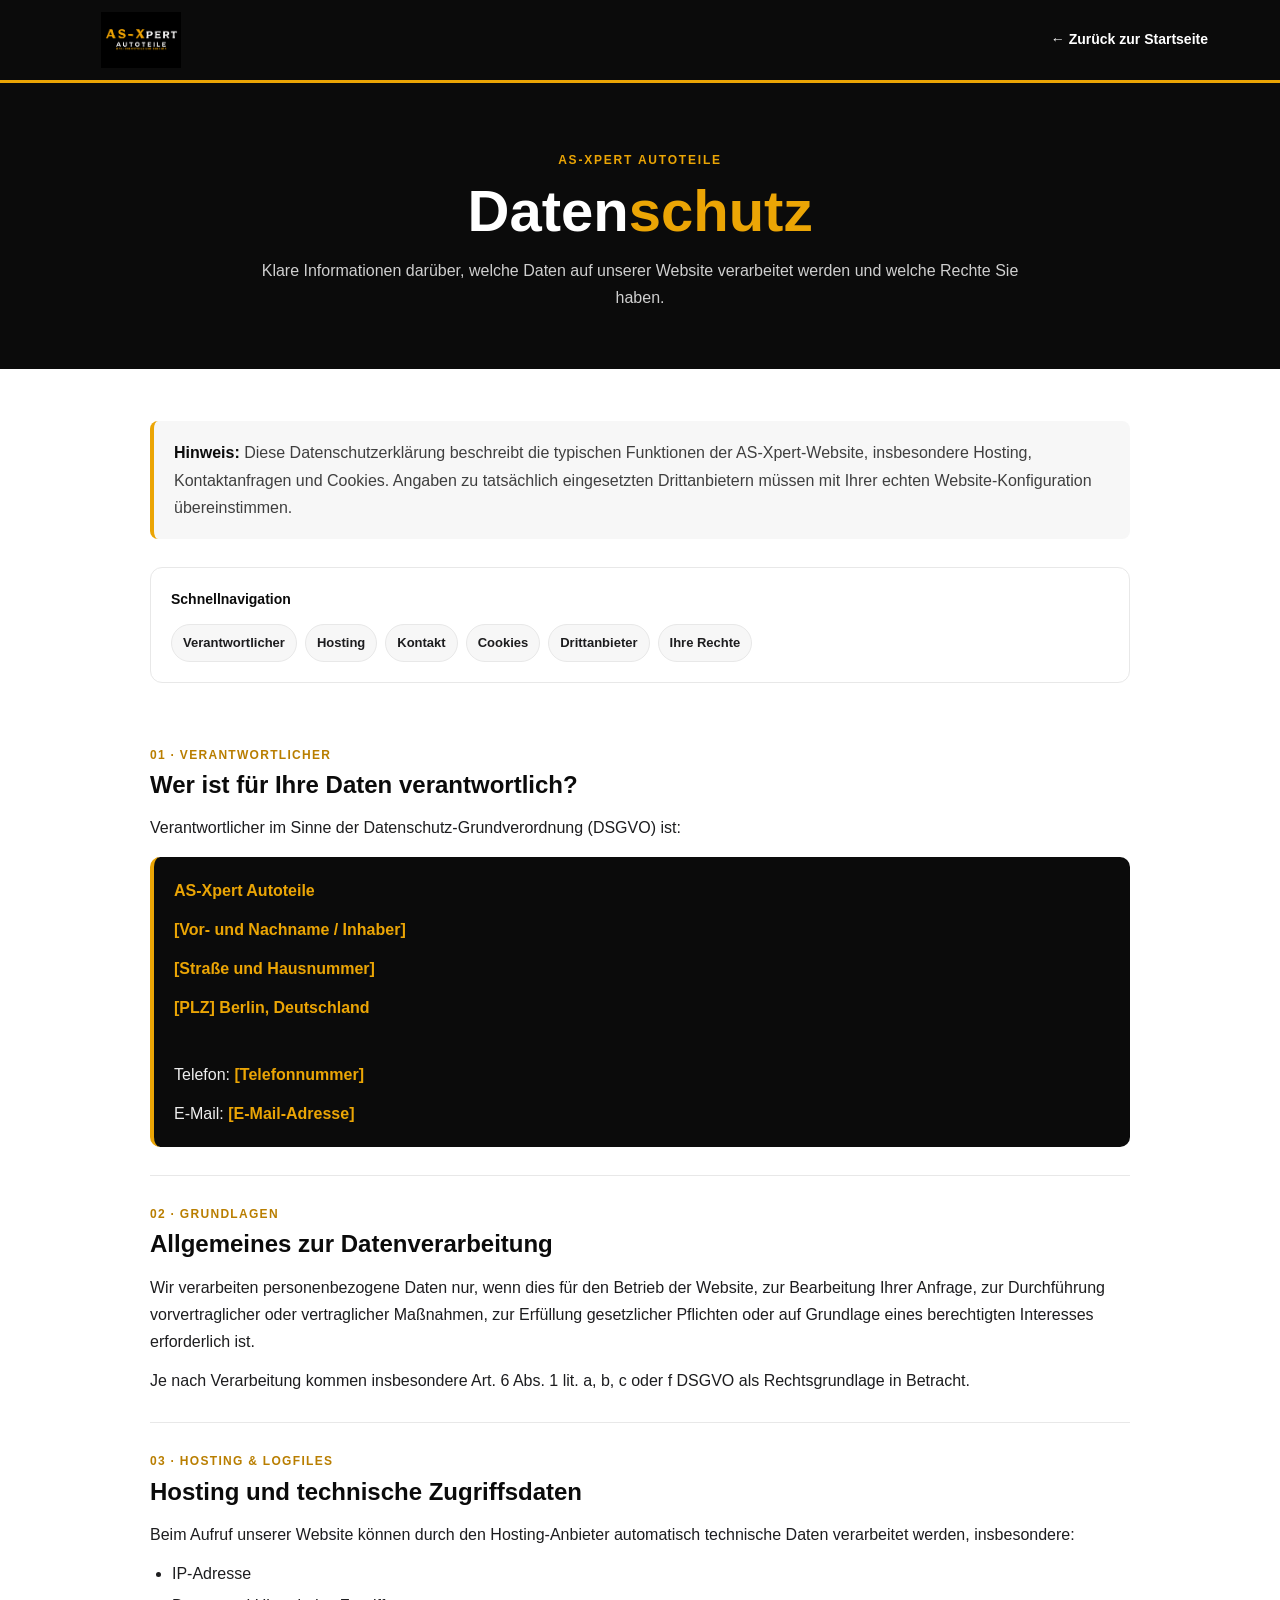
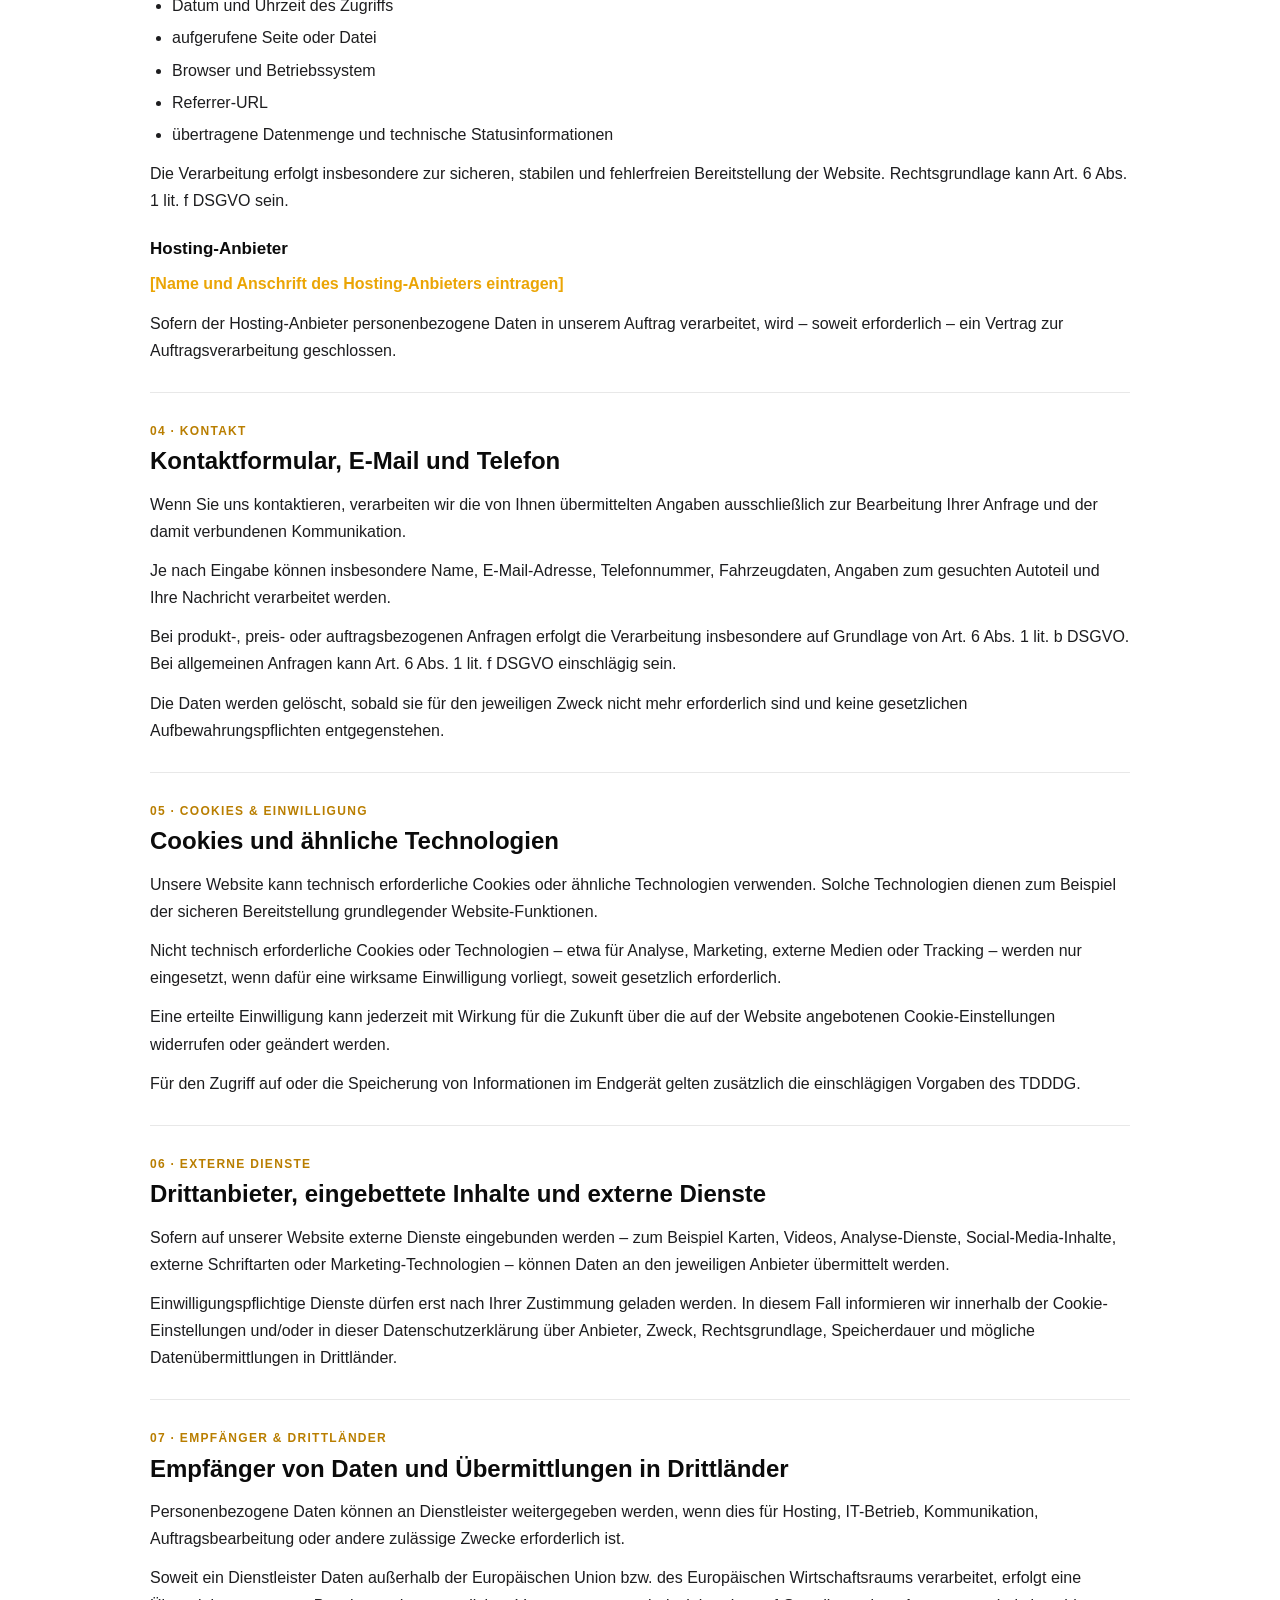
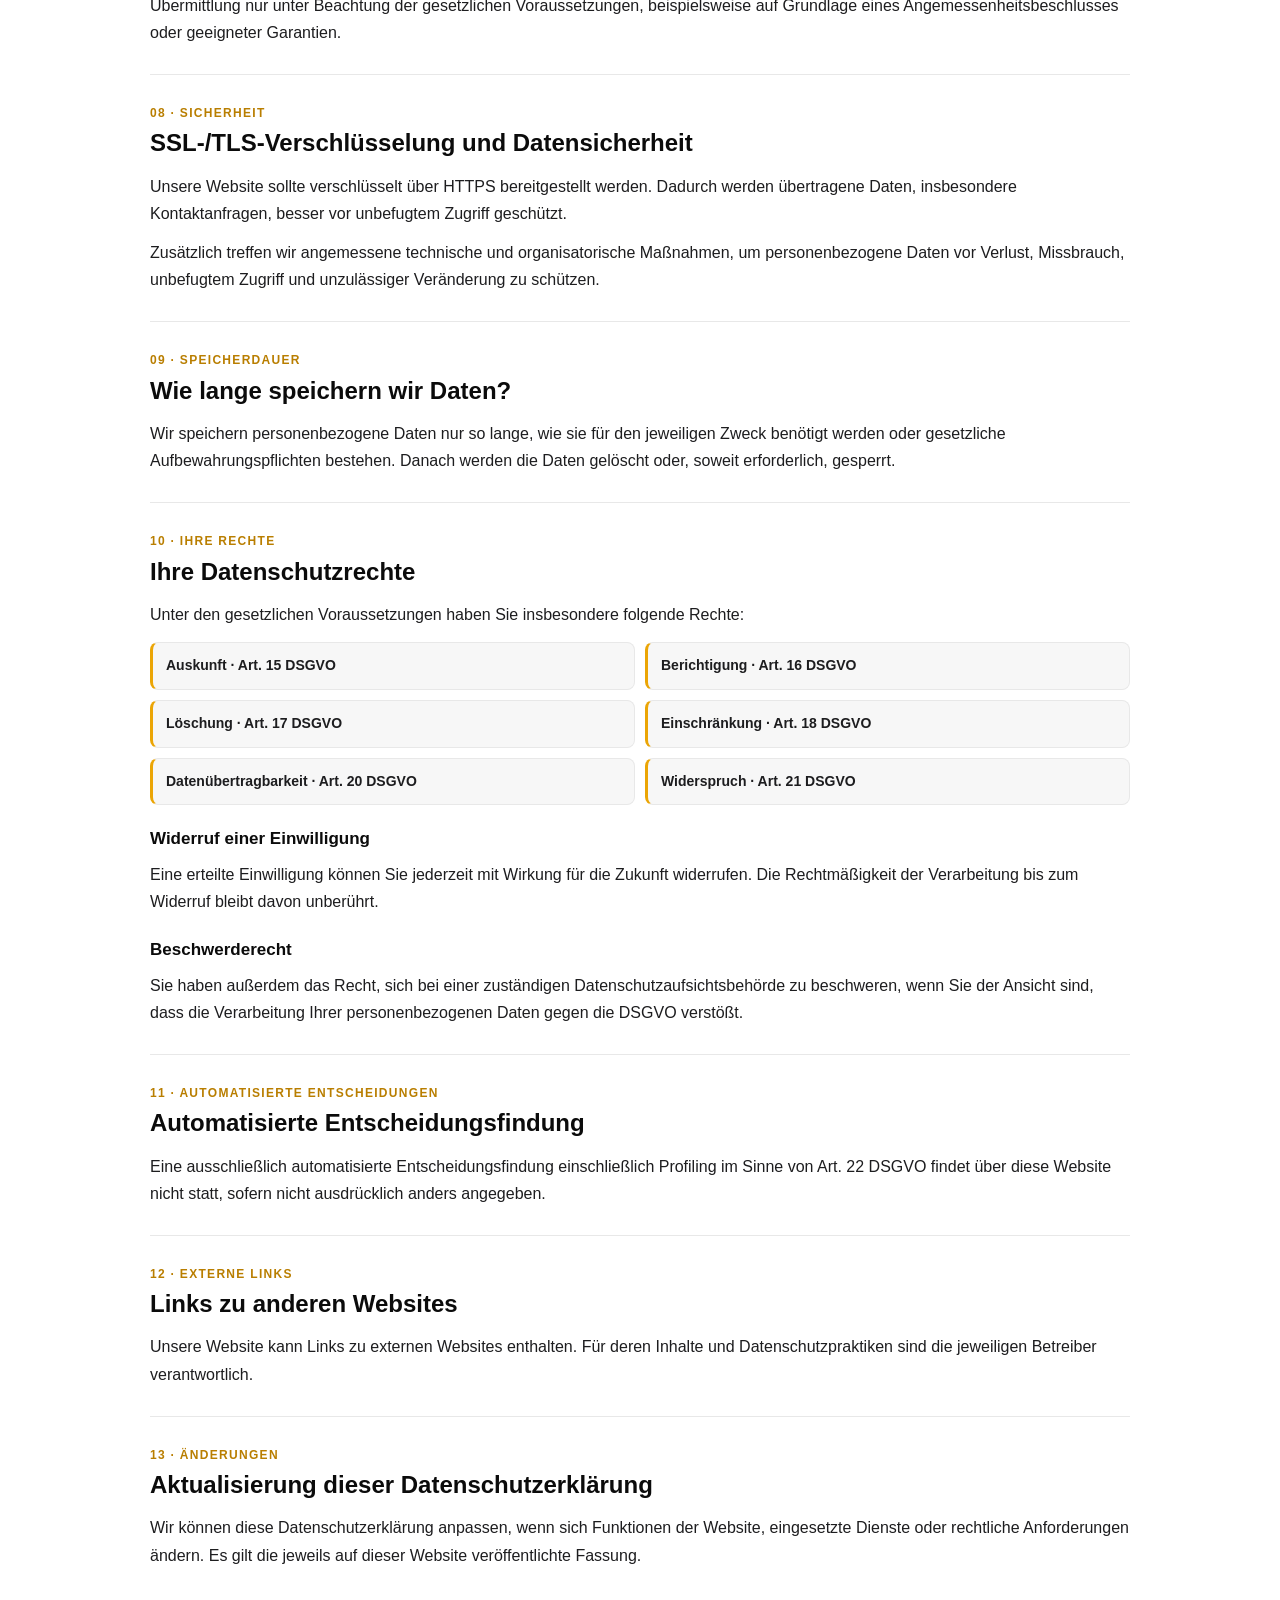
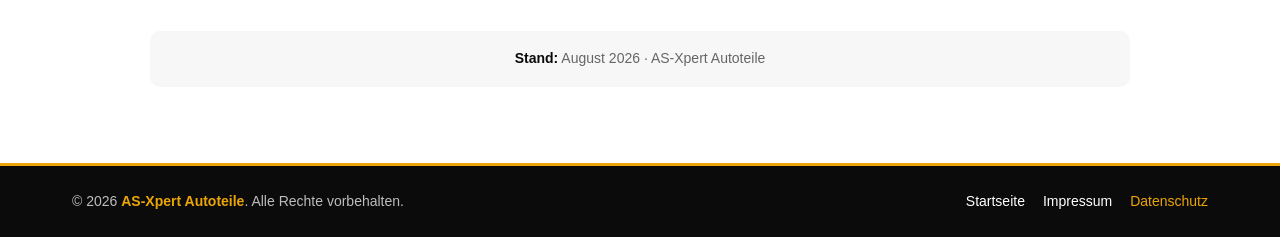
<file: datenschutz.html>
<!DOCTYPE html>
<html lang="de">
<head>
    <meta charset="UTF-8">
    <meta name="viewport" content="width=device-width, initial-scale=1.0">
    <meta name="description" content="Datenschutzerklärung von AS-Xpert Autoteile in Berlin.">
    <meta name="robots" content="index,follow">
    <title>Datenschutz | AS-Xpert Autoteile</title>

    <style>
        :root {
            --yellow: #eba505;
            --yellow-dark: #b97e00;
            --black: #0b0b0b;
            --text: #1d1d1f;
            --muted: #666;
            --line: #e8e8e8;
            --soft: #f7f7f7;
            --white: #fff;
            --max: 980px;
        }

        * { box-sizing: border-box; margin: 0; padding: 0; }
        html { scroll-behavior: smooth; }

        body {
            font-family: Arial, Helvetica, sans-serif;
            color: var(--text);
            background: var(--white);
            line-height: 1.7;
        }

        a { color: inherit; text-decoration: none; }
        a:focus-visible, button:focus-visible {
            outline: 3px solid rgba(235,165,5,.35);
            outline-offset: 3px;
        }

        .site-header {
            background: var(--black);
            border-bottom: 3px solid var(--yellow);
        }

        .header-inner {
            max-width: 1180px;
            margin: auto;
            min-height: 78px;
            padding: 12px 22px;
            display: flex;
            align-items: center;
            justify-content: space-between;
            gap: 20px;
        }

        .logo {
            width: 138px;
            max-height: 56px;
            object-fit: contain;
            display: block;
        }

        .back-link {
            color: #fff;
            font-size: 14px;
            font-weight: 700;
            transition: color .2s ease;
        }

        .back-link:hover { color: var(--yellow); }

        .hero {
            background: var(--black);
            color: #fff;
            text-align: center;
            padding: 62px 22px 58px;
        }

        .hero-inner { max-width: 760px; margin: auto; }
        .eyebrow {
            display: inline-block;
            color: var(--yellow);
            text-transform: uppercase;
            letter-spacing: 1.8px;
            font-size: 12px;
            font-weight: 800;
            margin-bottom: 10px;
        }

        h1 {
            font-size: clamp(36px, 7vw, 58px);
            line-height: 1.08;
            margin-bottom: 14px;
        }

        h1 span { color: var(--yellow); }
        .hero p { color: #cfcfcf; font-size: 16px; }

        main { padding: 52px 20px 76px; }
        .container { max-width: var(--max); margin: auto; }

        .notice {
            background: var(--soft);
            border-left: 4px solid var(--yellow);
            border-radius: 8px;
            padding: 18px 20px;
            margin-bottom: 28px;
            color: #3f3f3f;
        }

        .notice strong { color: var(--black); }

        .toc {
            border: 1px solid var(--line);
            border-radius: 12px;
            padding: 20px;
            margin-bottom: 34px;
        }

        .toc-title {
            font-size: 14px;
            font-weight: 800;
            color: var(--black);
            margin-bottom: 12px;
        }

        .toc-links {
            display: flex;
            flex-wrap: wrap;
            gap: 8px;
        }

        .toc a {
            background: var(--soft);
            border: 1px solid var(--line);
            border-radius: 999px;
            padding: 7px 11px;
            font-size: 13px;
            font-weight: 700;
        }

        .toc a:hover { border-color: var(--yellow); color: var(--yellow-dark); }

        .section {
            padding: 28px 0;
            border-bottom: 1px solid var(--line);
            scroll-margin-top: 20px;
        }

        .section:last-of-type { border-bottom: 0; }

        .section-number {
            color: var(--yellow-dark);
            font-size: 12px;
            font-weight: 800;
            letter-spacing: 1.3px;
            text-transform: uppercase;
            margin-bottom: 4px;
        }

        h2 {
            color: var(--black);
            font-size: 24px;
            line-height: 1.3;
            margin-bottom: 14px;
        }

        h3 {
            color: var(--black);
            font-size: 17px;
            margin: 20px 0 7px;
        }

        p { margin-bottom: 12px; }
        p:last-child { margin-bottom: 0; }

        ul {
            padding-left: 22px;
            margin: 12px 0;
        }

        li { margin: 5px 0; }

        .contact-card {
            background: var(--black);
            color: #eee;
            border-left: 4px solid var(--yellow);
            border-radius: 10px;
            padding: 20px;
            margin-top: 15px;
        }

        .contact-card strong { color: var(--yellow); }
        .placeholder { color: var(--yellow); font-weight: 700; }

        .rights {
            display: grid;
            grid-template-columns: repeat(2, minmax(0, 1fr));
            gap: 10px;
            margin-top: 14px;
        }

        .rights div {
            background: var(--soft);
            border: 1px solid var(--line);
            border-left: 3px solid var(--yellow);
            border-radius: 8px;
            padding: 11px 13px;
            font-size: 14px;
            font-weight: 700;
        }

        .legal-link {
            color: var(--yellow-dark);
            font-weight: 700;
            text-decoration: underline;
            text-underline-offset: 2px;
        }

        .status {
            margin-top: 34px;
            background: var(--soft);
            border-radius: 10px;
            padding: 16px;
            text-align: center;
            color: var(--muted);
            font-size: 14px;
        }

        .status strong { color: var(--black); }

        .site-footer {
            background: var(--black);
            color: #fff;
            border-top: 3px solid var(--yellow);
        }

        .footer-inner {
            max-width: 1180px;
            margin: auto;
            padding: 24px 22px;
            display: flex;
            align-items: center;
            justify-content: space-between;
            gap: 18px;
            flex-wrap: wrap;
        }

        .copyright { color: #bdbdbd; font-size: 14px; }
        .copyright strong { color: var(--yellow); }

        .footer-links {
            display: flex;
            gap: 18px;
            flex-wrap: wrap;
            font-size: 14px;
        }

        .footer-links a:hover,
        .footer-links .active { color: var(--yellow); }

        @media (max-width: 700px) {
            .hero { padding: 48px 18px; }
            main { padding: 38px 16px 58px; }
            .rights { grid-template-columns: 1fr; }
            .footer-inner { justify-content: center; text-align: center; }
            .footer-links { justify-content: center; }
        }

        @media (max-width: 460px) {
            .logo { width: 115px; }
            .back-link .desktop-text { display: none; }
            h2 { font-size: 21px; }
        }
    </style>
</head>
<body>

<header class="site-header">
    <div class="header-inner">
        <a href="index.html" aria-label="AS-Xpert Startseite">
            <img src="images/logo.png" alt="AS-Xpert Autoteile" class="logo">
        </a>
        <a href="index.html" class="back-link" aria-label="Zurück zur Startseite">
            ← <span class="desktop-text">Zurück zur Startseite</span>
        </a>
    </div>
</header>

<section class="hero">
    <div class="hero-inner">
        <span class="eyebrow">AS-Xpert Autoteile</span>
        <h1>Daten<span>schutz</span></h1>
        <p>Klare Informationen darüber, welche Daten auf unserer Website verarbeitet werden und welche Rechte Sie haben.</p>
    </div>
</section>

<main>
    <div class="container">
        <div class="notice">
            <strong>Hinweis:</strong> Diese Datenschutzerklärung beschreibt die typischen Funktionen der AS-Xpert-Website, insbesondere Hosting, Kontaktanfragen und Cookies. Angaben zu tatsächlich eingesetzten Drittanbietern müssen mit Ihrer echten Website-Konfiguration übereinstimmen.
        </div>

        <nav class="toc" aria-label="Inhalt der Datenschutzerklärung">
            <div class="toc-title">Schnellnavigation</div>
            <div class="toc-links">
                <a href="#verantwortlicher">Verantwortlicher</a>
                <a href="#hosting">Hosting</a>
                <a href="#kontakt">Kontakt</a>
                <a href="#cookies">Cookies</a>
                <a href="#drittanbieter">Drittanbieter</a>
                <a href="#rechte">Ihre Rechte</a>
            </div>
        </nav>

        <section class="section" id="verantwortlicher">
            <div class="section-number">01 · Verantwortlicher</div>
            <h2>Wer ist für Ihre Daten verantwortlich?</h2>
            <p>Verantwortlicher im Sinne der Datenschutz-Grundverordnung (DSGVO) ist:</p>

            <div class="contact-card">
                <p><strong>AS-Xpert Autoteile</strong></p>
                <p class="placeholder">[Vor- und Nachname / Inhaber]</p>
                <p class="placeholder">[Straße und Hausnummer]</p>
                <p class="placeholder">[PLZ] Berlin, Deutschland</p>
                <br>
                <p>Telefon: <span class="placeholder">[Telefonnummer]</span></p>
                <p>E-Mail: <span class="placeholder">[E-Mail-Adresse]</span></p>
            </div>
        </section>

        <section class="section" id="grundlagen">
            <div class="section-number">02 · Grundlagen</div>
            <h2>Allgemeines zur Datenverarbeitung</h2>
            <p>Wir verarbeiten personenbezogene Daten nur, wenn dies für den Betrieb der Website, zur Bearbeitung Ihrer Anfrage, zur Durchführung vorvertraglicher oder vertraglicher Maßnahmen, zur Erfüllung gesetzlicher Pflichten oder auf Grundlage eines berechtigten Interesses erforderlich ist.</p>
            <p>Je nach Verarbeitung kommen insbesondere Art. 6 Abs. 1 lit. a, b, c oder f DSGVO als Rechtsgrundlage in Betracht.</p>
        </section>

        <section class="section" id="hosting">
            <div class="section-number">03 · Hosting & Logfiles</div>
            <h2>Hosting und technische Zugriffsdaten</h2>
            <p>Beim Aufruf unserer Website können durch den Hosting-Anbieter automatisch technische Daten verarbeitet werden, insbesondere:</p>
            <ul>
                <li>IP-Adresse</li>
                <li>Datum und Uhrzeit des Zugriffs</li>
                <li>aufgerufene Seite oder Datei</li>
                <li>Browser und Betriebssystem</li>
                <li>Referrer-URL</li>
                <li>übertragene Datenmenge und technische Statusinformationen</li>
            </ul>
            <p>Die Verarbeitung erfolgt insbesondere zur sicheren, stabilen und fehlerfreien Bereitstellung der Website. Rechtsgrundlage kann Art. 6 Abs. 1 lit. f DSGVO sein.</p>

            <h3>Hosting-Anbieter</h3>
            <p class="placeholder">[Name und Anschrift des Hosting-Anbieters eintragen]</p>
            <p>Sofern der Hosting-Anbieter personenbezogene Daten in unserem Auftrag verarbeitet, wird – soweit erforderlich – ein Vertrag zur Auftragsverarbeitung geschlossen.</p>
        </section>

        <section class="section" id="kontakt">
            <div class="section-number">04 · Kontakt</div>
            <h2>Kontaktformular, E-Mail und Telefon</h2>
            <p>Wenn Sie uns kontaktieren, verarbeiten wir die von Ihnen übermittelten Angaben ausschließlich zur Bearbeitung Ihrer Anfrage und der damit verbundenen Kommunikation.</p>
            <p>Je nach Eingabe können insbesondere Name, E-Mail-Adresse, Telefonnummer, Fahrzeugdaten, Angaben zum gesuchten Autoteil und Ihre Nachricht verarbeitet werden.</p>
            <p>Bei produkt-, preis- oder auftragsbezogenen Anfragen erfolgt die Verarbeitung insbesondere auf Grundlage von Art. 6 Abs. 1 lit. b DSGVO. Bei allgemeinen Anfragen kann Art. 6 Abs. 1 lit. f DSGVO einschlägig sein.</p>
            <p>Die Daten werden gelöscht, sobald sie für den jeweiligen Zweck nicht mehr erforderlich sind und keine gesetzlichen Aufbewahrungspflichten entgegenstehen.</p>
        </section>

        <section class="section" id="cookies">
            <div class="section-number">05 · Cookies & Einwilligung</div>
            <h2>Cookies und ähnliche Technologien</h2>
            <p>Unsere Website kann technisch erforderliche Cookies oder ähnliche Technologien verwenden. Solche Technologien dienen zum Beispiel der sicheren Bereitstellung grundlegender Website-Funktionen.</p>
            <p>Nicht technisch erforderliche Cookies oder Technologien – etwa für Analyse, Marketing, externe Medien oder Tracking – werden nur eingesetzt, wenn dafür eine wirksame Einwilligung vorliegt, soweit gesetzlich erforderlich.</p>
            <p>Eine erteilte Einwilligung kann jederzeit mit Wirkung für die Zukunft über die auf der Website angebotenen Cookie-Einstellungen widerrufen oder geändert werden.</p>
            <p>Für den Zugriff auf oder die Speicherung von Informationen im Endgerät gelten zusätzlich die einschlägigen Vorgaben des TDDDG.</p>
        </section>

        <section class="section" id="drittanbieter">
            <div class="section-number">06 · Externe Dienste</div>
            <h2>Drittanbieter, eingebettete Inhalte und externe Dienste</h2>
            <p>Sofern auf unserer Website externe Dienste eingebunden werden – zum Beispiel Karten, Videos, Analyse-Dienste, Social-Media-Inhalte, externe Schriftarten oder Marketing-Technologien – können Daten an den jeweiligen Anbieter übermittelt werden.</p>
            <p>Einwilligungspflichtige Dienste dürfen erst nach Ihrer Zustimmung geladen werden. In diesem Fall informieren wir innerhalb der Cookie-Einstellungen und/oder in dieser Datenschutzerklärung über Anbieter, Zweck, Rechtsgrundlage, Speicherdauer und mögliche Datenübermittlungen in Drittländer.</p>

            <!--
                WICHTIG:
                Wenn Sie z.B. Google Maps, Google Analytics, Meta Pixel,
                YouTube, reCAPTCHA, WhatsApp-Widgets oder externe Google Fonts
                verwenden, ergänzen Sie hier einen eigenen Abschnitt mit den
                echten Angaben des jeweiligen Dienstes.
            -->
        </section>

        <section class="section" id="empfaenger">
            <div class="section-number">07 · Empfänger & Drittländer</div>
            <h2>Empfänger von Daten und Übermittlungen in Drittländer</h2>
            <p>Personenbezogene Daten können an Dienstleister weitergegeben werden, wenn dies für Hosting, IT-Betrieb, Kommunikation, Auftragsbearbeitung oder andere zulässige Zwecke erforderlich ist.</p>
            <p>Soweit ein Dienstleister Daten außerhalb der Europäischen Union bzw. des Europäischen Wirtschaftsraums verarbeitet, erfolgt eine Übermittlung nur unter Beachtung der gesetzlichen Voraussetzungen, beispielsweise auf Grundlage eines Angemessenheitsbeschlusses oder geeigneter Garantien.</p>
        </section>

        <section class="section" id="sicherheit">
            <div class="section-number">08 · Sicherheit</div>
            <h2>SSL-/TLS-Verschlüsselung und Datensicherheit</h2>
            <p>Unsere Website sollte verschlüsselt über HTTPS bereitgestellt werden. Dadurch werden übertragene Daten, insbesondere Kontaktanfragen, besser vor unbefugtem Zugriff geschützt.</p>
            <p>Zusätzlich treffen wir angemessene technische und organisatorische Maßnahmen, um personenbezogene Daten vor Verlust, Missbrauch, unbefugtem Zugriff und unzulässiger Veränderung zu schützen.</p>
        </section>

        <section class="section" id="speicher">
            <div class="section-number">09 · Speicherdauer</div>
            <h2>Wie lange speichern wir Daten?</h2>
            <p>Wir speichern personenbezogene Daten nur so lange, wie sie für den jeweiligen Zweck benötigt werden oder gesetzliche Aufbewahrungspflichten bestehen. Danach werden die Daten gelöscht oder, soweit erforderlich, gesperrt.</p>
        </section>

        <section class="section" id="rechte">
            <div class="section-number">10 · Ihre Rechte</div>
            <h2>Ihre Datenschutzrechte</h2>
            <p>Unter den gesetzlichen Voraussetzungen haben Sie insbesondere folgende Rechte:</p>

            <div class="rights">
                <div>Auskunft · Art. 15 DSGVO</div>
                <div>Berichtigung · Art. 16 DSGVO</div>
                <div>Löschung · Art. 17 DSGVO</div>
                <div>Einschränkung · Art. 18 DSGVO</div>
                <div>Datenübertragbarkeit · Art. 20 DSGVO</div>
                <div>Widerspruch · Art. 21 DSGVO</div>
            </div>

            <h3>Widerruf einer Einwilligung</h3>
            <p>Eine erteilte Einwilligung können Sie jederzeit mit Wirkung für die Zukunft widerrufen. Die Rechtmäßigkeit der Verarbeitung bis zum Widerruf bleibt davon unberührt.</p>

            <h3>Beschwerderecht</h3>
            <p>Sie haben außerdem das Recht, sich bei einer zuständigen Datenschutzaufsichtsbehörde zu beschweren, wenn Sie der Ansicht sind, dass die Verarbeitung Ihrer personenbezogenen Daten gegen die DSGVO verstößt.</p>
        </section>

        <section class="section" id="automatisierung">
            <div class="section-number">11 · Automatisierte Entscheidungen</div>
            <h2>Automatisierte Entscheidungsfindung</h2>
            <p>Eine ausschließlich automatisierte Entscheidungsfindung einschließlich Profiling im Sinne von Art. 22 DSGVO findet über diese Website nicht statt, sofern nicht ausdrücklich anders angegeben.</p>
        </section>

        <section class="section" id="links">
            <div class="section-number">12 · Externe Links</div>
            <h2>Links zu anderen Websites</h2>
            <p>Unsere Website kann Links zu externen Websites enthalten. Für deren Inhalte und Datenschutzpraktiken sind die jeweiligen Betreiber verantwortlich.</p>
        </section>

        <section class="section" id="aenderungen">
            <div class="section-number">13 · Änderungen</div>
            <h2>Aktualisierung dieser Datenschutzerklärung</h2>
            <p>Wir können diese Datenschutzerklärung anpassen, wenn sich Funktionen der Website, eingesetzte Dienste oder rechtliche Anforderungen ändern. Es gilt die jeweils auf dieser Website veröffentlichte Fassung.</p>
        </section>

        <div class="status">
            <strong>Stand:</strong> August 2026 · AS-Xpert Autoteile
        </div>
    </div>
</main>

<footer class="site-footer">
    <div class="footer-inner">
        <div class="copyright">© 2026 <strong>AS-Xpert Autoteile</strong>. Alle Rechte vorbehalten.</div>
        <div class="footer-links">
            <a href="index.html">Startseite</a>
            <a href="impressum.html">Impressum</a>
            <a href="datenschutz.html" class="active" aria-current="page">Datenschutz</a>
        </div>
    </div>
</footer>

</body>
</html>
</file>
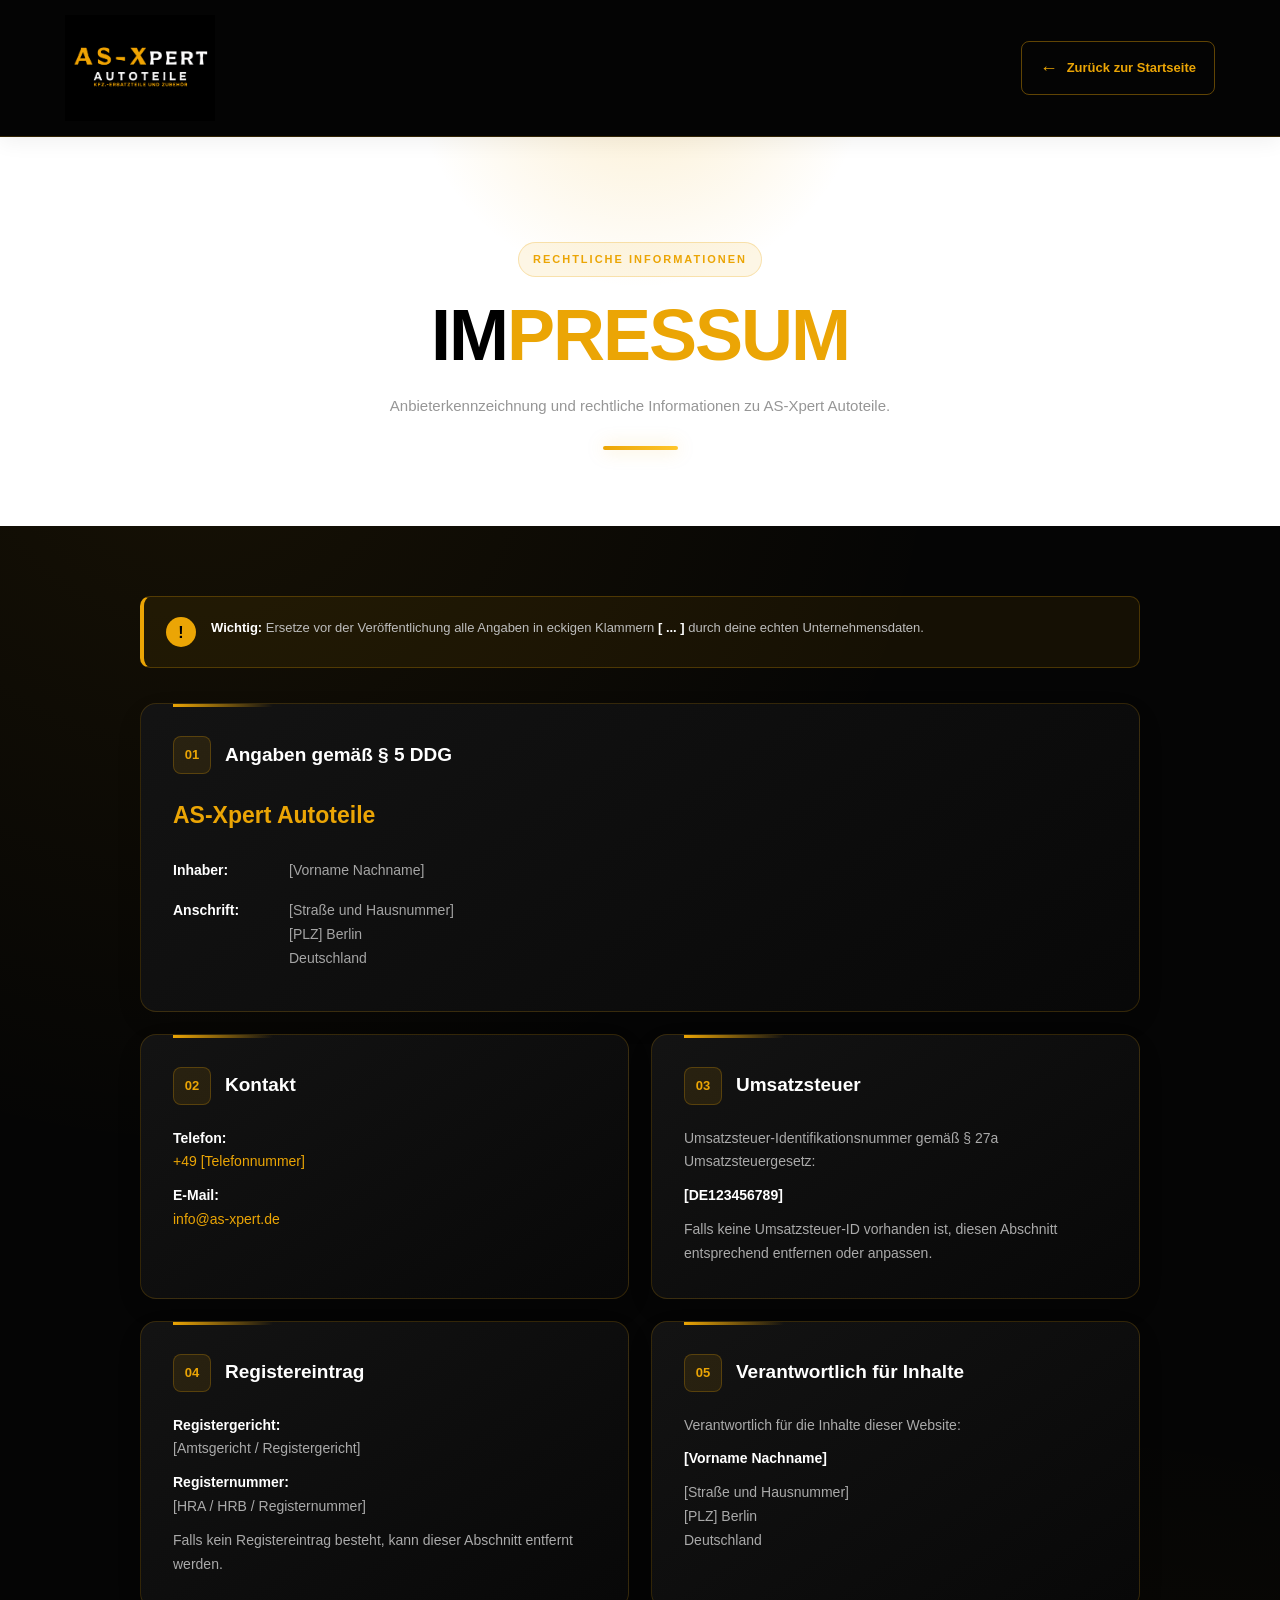
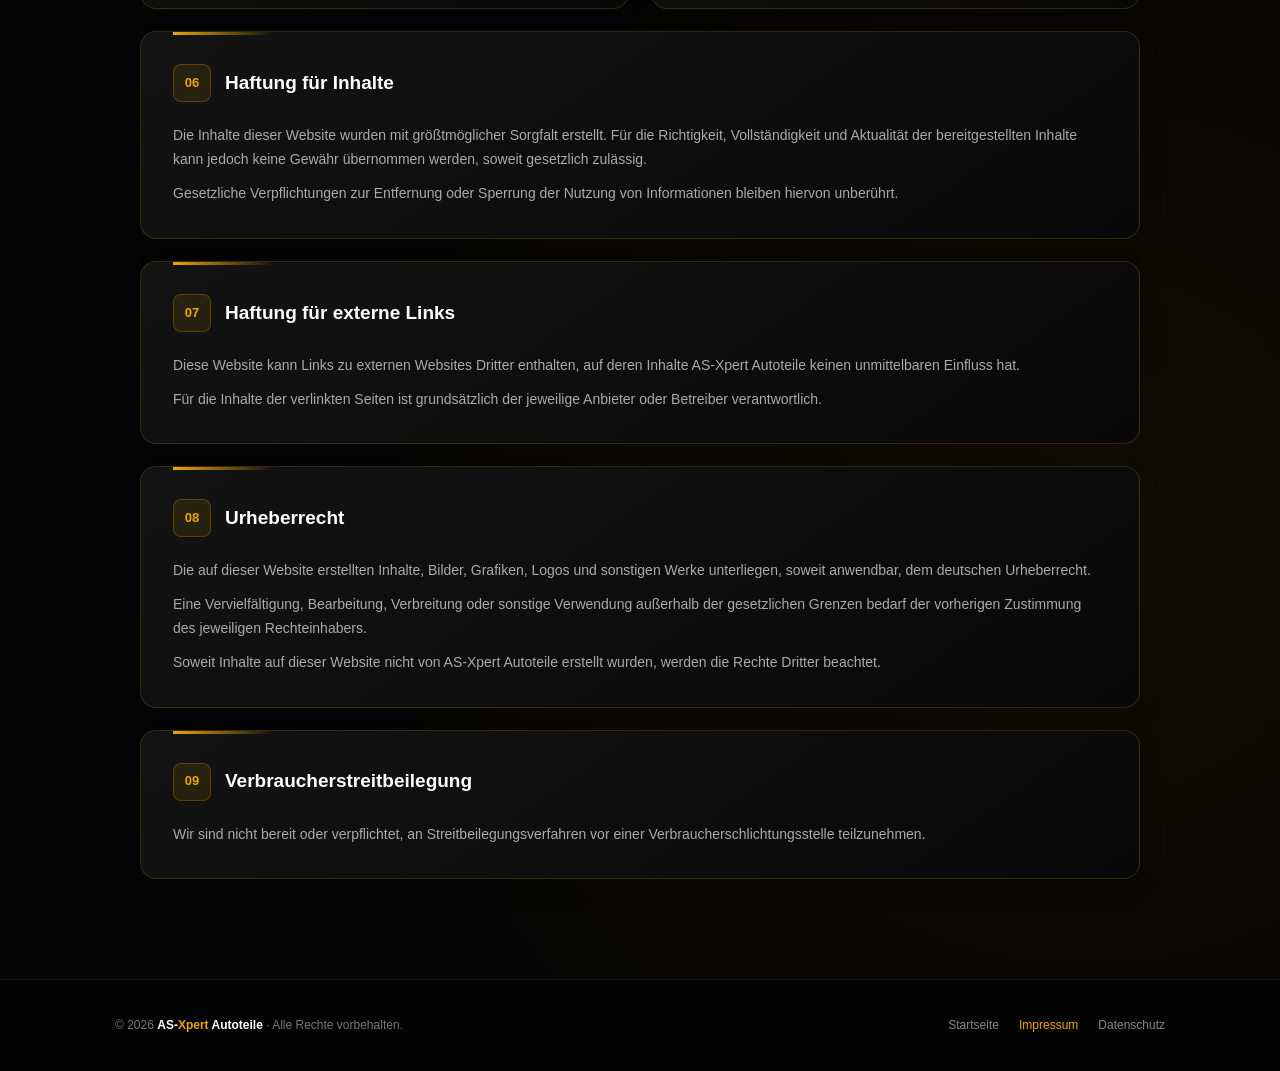
<file: impressum.html>
<!DOCTYPE html>
<html lang="de">
<head>
    <meta charset="UTF-8">
    <meta name="viewport" content="width=device-width, initial-scale=1.0">

    <title>Impressum | AS-Xpert Autoteile</title>

    <meta
        name="description"
        content="Impressum und Anbieterinformationen von AS-Xpert Autoteile."
    >

    <style>
        /* ================================
           AS-XPERT COLORS
      
         ================================= */
         .site-logo {
    width: 150px;
    height: auto;
    display: block;
    object-fit: contain;
}
/* =====================================
   IMPRESSUM ONLY - WHITE / BLACK / YELLOW
===================================== */

body {
    background: #ffffff;
    color: #000000;
}

.header {
    background: rgba(255, 255, 255, 0.97);
    border-bottom: 1px solid rgba(235, 165, 5, 0.35);
    box-shadow: 0 5px 20px rgba(0, 0, 0, 0.06);
}

.logo-text strong {
    color: #000000;
}

.logo-text strong span {
    color: #eba505;
}

.logo-text small {
    color: #666666;
}

.legal-hero {
    background: #ffffff;
    border-bottom: 1px solid rgba(235, 165, 5, 0.25);
}

.legal-hero h1 {
    color: #000000;
}

.legal-hero h1 span {
    color: #eba505;
}

.legal-hero p {
    color: #555555;
}

.legal-card {
    background: #ffffff;
    border: 1px solid rgba(235, 165, 5, 0.40);

    box-shadow:
        0 10px 30px
        rgba(0, 0, 0, 0.06);
}

.legal-card:hover {
    border-color: #eba505;

    box-shadow:
        0 15px 35px
        rgba(235, 165, 5, 0.14);
}

.legal-card h2 {
    color: #000000;
}

.legal-card p {
    color: #444444;
}

.legal-card strong {
    color: #000000;
}

.legal-card a {
    color: #eba505;
}

.company-name {
    color: #eba505 !important;
}

.info-row {
    color: #444444;
}

.info-label {
    color: #000000;
}

.notice {
    background: rgba(235, 165, 5, 0.08);
    border-color: rgba(235, 165, 5, 0.35);
}

.notice p {
    color: #444444;
}

.notice strong {
    color: #000000;
}

.card-number {
    color: #000000;
    background: #eba505;
    border-color: #eba505;
}

.back-btn {
    color: #000000;
    border-color: #eba505;
}

.back-btn:hover {
    background: #eba505;
    color: #000000;
}

/* Keep footer black/yellow */
footer {
    background: #000000;
    border-top: 4px solid #eba505;
}

.footer-container {
    color: #aaaaaa;
}

.footer-brand {
    color: #ffffff;
}

.footer-brand span {
    color: #eba505;
}

.footer-links a {
    color: #aaaaaa;
}

.footer-links a:hover,
.footer-links .active {
    color: #eba505;
}
        :root {
            --yellow: #eba505;
            --yellow-light: #ffc62c;
            --black: #050505;
            --dark: #0a0a0a;
            --card: #101010;
            --card-light: #151515;
            --white: #ffffff;
            --gray: #a9a9a9;
            --border: rgba(235, 165, 5, 0.25);
        }

        * {
            margin: 0;
            padding: 0;
            box-sizing: border-box;
        }

        html {
            scroll-behavior: smooth;
        }

        body {
            font-family:
                "Montserrat",
                "Segoe UI",
                Arial,
                sans-serif;

            background:
                radial-gradient(
                    circle at 15% 15%,
                    rgba(235, 165, 5, 0.08),
                    transparent 30%
                ),
                radial-gradient(
                    circle at 85% 80%,
                    rgba(235, 165, 5, 0.05),
                    transparent 30%
                ),
                #050505;

            color: var(--white);
            line-height: 1.7;
            min-height: 100vh;
        }

        a {
            text-decoration: none;
            color: inherit;
        }

        /* ================================
           HEADER
        ================================= */

        .header {
            width: 100%;
            background: rgba(5, 5, 5, 0.95);

            border-bottom:
                1px solid
                rgba(235, 165, 5, 0.20);

            position: sticky;
            top: 0;
            z-index: 1000;

            backdrop-filter: blur(14px);
        }

        .header-container {
            max-width: 1200px;
            margin: auto;

            min-height: 85px;

            padding: 15px 25px;

            display: flex;
            align-items: center;
            justify-content: space-between;

            gap: 25px;
        }

        /* ================================
           LOGO
        ================================= */

        .logo {
            display: flex;
            align-items: center;
            gap: 13px;
        }

        .logo-icon {
            width: 46px;
            height: 46px;

            display: grid;
            place-items: center;

            border-radius: 10px;

            background:
                linear-gradient(
                    135deg,
                    var(--yellow-light),
                    var(--yellow)
                );

            color: #000;

            font-size: 19px;
            font-weight: 900;

            box-shadow:
                0 0 25px
                rgba(235, 165, 5, 0.25);
        }

        .logo-text {
            line-height: 1.1;
        }

        .logo-text strong {
            display: block;

            font-size: 22px;
            font-weight: 900;
            letter-spacing: 0.5px;

            color: #fff;
        }

        .logo-text strong span {
            color: var(--yellow);
        }

        .logo-text small {
            color: #999;

            font-size: 10px;
            letter-spacing: 4px;
            font-weight: 600;
        }

        /* ================================
           BACK BUTTON
        ================================= */

        .back-btn {
            display: inline-flex;
            align-items: center;
            justify-content: center;
            gap: 9px;

            padding: 11px 18px;

            border:
                1px solid
                rgba(235, 165, 5, 0.4);

            border-radius: 8px;

            color: var(--yellow);

            font-size: 13px;
            font-weight: 700;

            transition: 0.3s ease;
        }

        .back-btn:hover {
            color: #000;
            background: var(--yellow);

            box-shadow:
                0 0 25px
                rgba(235, 165, 5, 0.22);

            transform: translateY(-2px);
        }

        /* ================================
           HERO
        ================================= */

        .legal-hero {
            position: relative;
            overflow: hidden;

            padding: 105px 25px 75px;

            text-align: center;

            border-bottom:
                1px solid
                rgba(255, 255, 255, 0.05);
        }

        .legal-hero::before {
            content: "";

            position: absolute;

            width: 480px;
            height: 480px;

            left: 50%;
            top: -320px;

            transform: translateX(-50%);

            background:
                radial-gradient(
                    circle,
                    rgba(235, 165, 5, 0.20),
                    transparent 68%
                );

            pointer-events: none;
        }

        .legal-label {
            display: inline-block;

            padding: 7px 14px;

            margin-bottom: 22px;

            background:
                rgba(235, 165, 5, 0.10);

            border:
                1px solid
                rgba(235, 165, 5, 0.25);

            border-radius: 50px;

            color: var(--yellow);

            font-size: 11px;
            font-weight: 800;
            letter-spacing: 2px;

            text-transform: uppercase;
        }

        .legal-hero h1 {
            font-size: clamp(42px, 7vw, 72px);

            line-height: 1;

            font-weight: 900;

            letter-spacing: -2px;

            margin-bottom: 22px;
        }

        .legal-hero h1 span {
            color: var(--yellow);
        }

        .legal-hero p {
            max-width: 650px;
            margin: auto;

            color: #969696;

            font-size: 15px;
        }

        .hero-line {
            width: 75px;
            height: 4px;

            border-radius: 20px;

            margin: 28px auto 0;

            background:
                linear-gradient(
                    90deg,
                    var(--yellow),
                    var(--yellow-light)
                );

            box-shadow:
                0 0 18px
                rgba(235, 165, 5, 0.35);
        }

        /* ================================
           MAIN CONTAINER
        ================================= */

        .legal-wrapper {
            max-width: 1050px;

            margin: auto;

            padding: 70px 25px 100px;
        }

        .legal-grid {
            display: grid;

            grid-template-columns:
                repeat(2, 1fr);

            gap: 22px;
        }

        /* ================================
           CARDS
        ================================= */

        .legal-card {
            position: relative;

            padding: 32px;

            background:
                linear-gradient(
                    145deg,
                    rgba(20, 20, 20, 0.96),
                    rgba(8, 8, 8, 0.98)
                );

            border:
                1px solid
                rgba(235, 165, 5, 0.18);

            border-radius: 16px;

            overflow: hidden;

            transition:
                transform 0.3s ease,
                border-color 0.3s ease,
                box-shadow 0.3s ease;
        }

        .legal-card::before {
            content: "";

            position: absolute;

            width: 100px;
            height: 3px;

            left: 32px;
            top: 0;

            background:
                linear-gradient(
                    90deg,
                    var(--yellow),
                    transparent
                );
        }

        .legal-card:hover {
            transform: translateY(-4px);

            border-color:
                rgba(235, 165, 5, 0.42);

            box-shadow:
                0 18px 45px
                rgba(235, 165, 5, 0.06);
        }

        .legal-card.full {
            grid-column: 1 / -1;
        }

        .card-heading {
            display: flex;
            align-items: center;

            gap: 14px;

            margin-bottom: 22px;
        }

        .card-number {
            min-width: 38px;
            width: 38px;
            height: 38px;

            display: grid;
            place-items: center;

            border-radius: 8px;

            background:
                rgba(235, 165, 5, 0.10);

            border:
                1px solid
                rgba(235, 165, 5, 0.25);

            color: var(--yellow);

            font-size: 13px;
            font-weight: 900;
        }

        .legal-card h2 {
            font-size: 19px;
            font-weight: 800;

            color: #fff;
        }

        .legal-card p {
            color: #aaa;

            font-size: 14px;

            margin-bottom: 10px;
        }

        .legal-card p:last-child {
            margin-bottom: 0;
        }

        .legal-card strong {
            color: #fff;
            font-weight: 700;
        }

        .legal-card a {
            color: var(--yellow);

            transition: 0.25s ease;
        }

        .legal-card a:hover {
            color: var(--yellow-light);
        }

        /* ================================
           COMPANY BOX
        ================================= */

        .company-name {
            font-size: 23px !important;

            color: var(--yellow) !important;

            font-weight: 900;

            margin-bottom: 16px !important;
        }

        .info-row {
            display: flex;

            gap: 11px;

            padding: 8px 0;

            color: #a5a5a5;

            font-size: 14px;
        }

        .info-label {
            min-width: 105px;

            color: #fff;

            font-weight: 700;
        }

        /* ================================
           WARNING / REPLACE BOX
        ================================= */

        .notice {
            margin-bottom: 35px;

            padding: 20px 22px;

            display: flex;
            align-items: flex-start;

            gap: 15px;

            background:
                rgba(235, 165, 5, 0.07);

            border:
                1px solid
                rgba(235, 165, 5, 0.25);

            border-left:
                4px solid
                var(--yellow);

            border-radius: 10px;
        }

        .notice-icon {
            min-width: 30px;
            height: 30px;

            display: grid;
            place-items: center;

            border-radius: 50%;

            background: var(--yellow);

            color: #000;

            font-weight: 900;
        }

        .notice p {
            color: #bdbdbd;

            font-size: 13px;
        }

        .notice strong {
            color: #fff;
        }

        /* ================================
           FOOTER
        ================================= */

        footer {
            border-top:
                1px solid
                rgba(255, 255, 255, 0.06);

            background: #030303;

            padding: 35px 25px;
        }

        .footer-container {
            max-width: 1050px;

            margin: auto;

            display: flex;
            justify-content: space-between;
            align-items: center;

            gap: 20px;

            color: #777;

            font-size: 12px;
        }

        .footer-brand {
            color: #fff;
            font-weight: 800;
        }

        .footer-brand span {
            color: var(--yellow);
        }

        .footer-links {
            display: flex;

            gap: 20px;

            flex-wrap: wrap;
        }

        .footer-links a {
            color: #888;

            transition: 0.25s;
        }

        .footer-links a:hover,
        .footer-links .active {
            color: var(--yellow);
        }

        /* ================================
           RESPONSIVE
        ================================= */

        @media (max-width: 800px) {

            .legal-grid {
                grid-template-columns: 1fr;
            }

            .legal-card.full {
                grid-column: auto;
            }

            .legal-hero {
                padding-top: 80px;
            }

            .legal-card {
                padding: 25px;
            }

            .legal-card::before {
                left: 25px;
            }

            .footer-container {
                flex-direction: column;

                text-align: center;
            }
        }

        @media (max-width: 560px) {

            .header-container {
                min-height: 72px;
            }

            .logo-text small {
                letter-spacing: 2.5px;
            }

            .back-btn span {
                display: none;
            }

            .back-btn {
                width: 43px;
                height: 43px;

                padding: 0;
            }

            .legal-hero h1 {
                letter-spacing: -1px;
            }

            .legal-wrapper {
                padding-left: 17px;
                padding-right: 17px;
            }

            .info-row {
                flex-direction: column;

                gap: 1px;
            }

            .info-label {
                min-width: auto;
            }
        }
    </style>
</head>

<body>

    <!-- ================================
         HEADER
    ================================= -->

    <header class="header">

        <div class="header-container">

            <a href="index.html" class="logo">
    <img src="images/logo.png" alt="AS-Xpert Autoteile Logo" class="site-logo">
</a>


            <a href="index.html" class="back-btn">

                <span style="font-size: 18px;">
                    ←
                </span>

                <span>
                    Zurück zur Startseite
                </span>

            </a>

        </div>

    </header>


    <!-- ================================
         HERO
    ================================= -->

    <section class="legal-hero">

        <div class="legal-label">
            Rechtliche Informationen
        </div>

        <h1>
            IM<span>PRESSUM</span>
        </h1>

        <p>
            Anbieterkennzeichnung und rechtliche Informationen
            zu AS-Xpert Autoteile.
        </p>

        <div class="hero-line"></div>

    </section>


    <!-- ================================
         MAIN
    ================================= -->

    <main class="legal-wrapper">


        <!-- REMOVE THIS BOX AFTER YOU
             REPLACE ALL INFORMATION -->

        <div class="notice">

            <div class="notice-icon">
                !
            </div>

            <p>
                <strong>Wichtig:</strong>
                Ersetze vor der Veröffentlichung alle Angaben
                in eckigen Klammern
                <strong>[ ... ]</strong>
                durch deine echten Unternehmensdaten.
            </p>

        </div>


        <div class="legal-grid">


            <!-- =========================
                 COMPANY
            ========================== -->

            <section class="legal-card full">

                <div class="card-heading">

                    <div class="card-number">
                        01
                    </div>

                    <h2>
                        Angaben gemäß § 5 DDG
                    </h2>

                </div>


                <p class="company-name">
                    AS-Xpert Autoteile
                </p>


                <div class="info-row">

                    <div class="info-label">
                        Inhaber:
                    </div>

                    <div>
                        [Vorname Nachname]
                    </div>

                </div>


                <div class="info-row">

                    <div class="info-label">
                        Anschrift:
                    </div>

                    <div>
                        [Straße und Hausnummer]<br>
                        [PLZ] Berlin<br>
                        Deutschland
                    </div>

                </div>

            </section>


            <!-- =========================
                 CONTACT
            ========================== -->

            <section class="legal-card">

                <div class="card-heading">

                    <div class="card-number">
                        02
                    </div>

                    <h2>
                        Kontakt
                    </h2>

                </div>


                <p>
                    <strong>Telefon:</strong><br>

                    <a href="tel:+49XXXXXXXXXX">
                        +49 [Telefonnummer]
                    </a>
                </p>


                <p>
                    <strong>E-Mail:</strong><br>

                    <a href="mailto:info@as-xpert.de">
                        info@as-xpert.de
                    </a>
                </p>

            </section>


            <!-- =========================
                 TAX
            ========================== -->

            <section class="legal-card">

                <div class="card-heading">

                    <div class="card-number">
                        03
                    </div>

                    <h2>
                        Umsatzsteuer
                    </h2>

                </div>


                <p>
                    Umsatzsteuer-Identifikationsnummer
                    gemäß § 27a Umsatzsteuergesetz:
                </p>

                <p>
                    <strong>
                        [DE123456789]
                    </strong>
                </p>

                <p>
                    Falls keine Umsatzsteuer-ID vorhanden ist,
                    diesen Abschnitt entsprechend entfernen
                    oder anpassen.
                </p>

            </section>


            <!-- =========================
                 REGISTER
            ========================== -->

            <section class="legal-card">

                <div class="card-heading">

                    <div class="card-number">
                        04
                    </div>

                    <h2>
                        Registereintrag
                    </h2>

                </div>


                <p>
                    <strong>Registergericht:</strong><br>
                    [Amtsgericht / Registergericht]
                </p>

                <p>
                    <strong>Registernummer:</strong><br>
                    [HRA / HRB / Registernummer]
                </p>

                <p>
                    Falls kein Registereintrag besteht,
                    kann dieser Abschnitt entfernt werden.
                </p>

            </section>


            <!-- =========================
                 RESPONSIBLE
            ========================== -->

            <section class="legal-card">

                <div class="card-heading">

                    <div class="card-number">
                        05
                    </div>

                    <h2>
                        Verantwortlich für Inhalte
                    </h2>

                </div>


                <p>
                    Verantwortlich für die Inhalte dieser
                    Website:
                </p>

                <p>
                    <strong>
                        [Vorname Nachname]
                    </strong>
                </p>

                <p>
                    [Straße und Hausnummer]<br>
                    [PLZ] Berlin<br>
                    Deutschland
                </p>

            </section>


            <!-- =========================
                 LIABILITY
            ========================== -->

            <section class="legal-card full">

                <div class="card-heading">

                    <div class="card-number">
                        06
                    </div>

                    <h2>
                        Haftung für Inhalte
                    </h2>

                </div>


                <p>
                    Die Inhalte dieser Website wurden mit
                    größtmöglicher Sorgfalt erstellt.
                    Für die Richtigkeit, Vollständigkeit und
                    Aktualität der bereitgestellten Inhalte
                    kann jedoch keine Gewähr übernommen werden,
                    soweit gesetzlich zulässig.
                </p>

                <p>
                    Gesetzliche Verpflichtungen zur Entfernung
                    oder Sperrung der Nutzung von Informationen
                    bleiben hiervon unberührt.
                </p>

            </section>


            <!-- =========================
                 EXTERNAL LINKS
            ========================== -->

            <section class="legal-card full">

                <div class="card-heading">

                    <div class="card-number">
                        07
                    </div>

                    <h2>
                        Haftung für externe Links
                    </h2>

                </div>


                <p>
                    Diese Website kann Links zu externen
                    Websites Dritter enthalten, auf deren
                    Inhalte AS-Xpert Autoteile keinen
                    unmittelbaren Einfluss hat.
                </p>

                <p>
                    Für die Inhalte der verlinkten Seiten ist
                    grundsätzlich der jeweilige Anbieter oder
                    Betreiber verantwortlich.
                </p>

            </section>


            <!-- =========================
                 COPYRIGHT
            ========================== -->

            <section class="legal-card full">

                <div class="card-heading">

                    <div class="card-number">
                        08
                    </div>

                    <h2>
                        Urheberrecht
                    </h2>

                </div>


                <p>
                    Die auf dieser Website erstellten Inhalte,
                    Bilder, Grafiken, Logos und sonstigen Werke
                    unterliegen, soweit anwendbar, dem deutschen
                    Urheberrecht.
                </p>

                <p>
                    Eine Vervielfältigung, Bearbeitung,
                    Verbreitung oder sonstige Verwendung
                    außerhalb der gesetzlichen Grenzen bedarf
                    der vorherigen Zustimmung des jeweiligen
                    Rechteinhabers.
                </p>

                <p>
                    Soweit Inhalte auf dieser Website nicht von
                    AS-Xpert Autoteile erstellt wurden, werden
                    die Rechte Dritter beachtet.
                </p>

            </section>


            <!-- =========================
                 DISPUTE RESOLUTION
            ========================== -->

            <section class="legal-card full">

                <div class="card-heading">

                    <div class="card-number">
                        09
                    </div>

                    <h2>
                        Verbraucherstreitbeilegung
                    </h2>

                </div>


                <!--
                    IMPORTANT:

                    Keep this sentence only if it is true for
                    your company.
                -->

                <p>
                    Wir sind nicht bereit oder verpflichtet,
                    an Streitbeilegungsverfahren vor einer
                    Verbraucherschlichtungsstelle teilzunehmen.
                </p>

            </section>


        </div>

    </main>


    <!-- ================================
         FOOTER
    ================================= -->

    <footer>

        <div class="footer-container">

            <div>
                © 2026
                <span class="footer-brand">
                    AS-<span>Xpert</span> Autoteile
                </span>
                · Alle Rechte vorbehalten.
            </div>


            <div class="footer-links">

                <a href="index.html">
                    Startseite
                </a>

                <a
                    href="impressum.html"
                    class="active"
                >
                    Impressum
                </a>

                <a href="datenschutz.html">
                    Datenschutz
                </a>

            </div>

        </div>

    </footer>

</body>
</html>
</file>
<file: style.css>
/* =========================================
   AS-XPERT AUTOTEILE
   COMPLETE WEBSITE STYLE
========================================= */


/* =========================================
   1. GLOBAL RESET
========================================= */

* {
    margin: 0;
    padding: 0;
    box-sizing: border-box;
}

:root {
    --yellow: #eba505;
    --yellow-light: #ffc83d;
    --yellow-dark: #b97d00;

    --black: #000000;
    --black-light: #000000;
    --black-card: #000000;

    --white: #000000;
    --gray-light: #dddddd;
    --gray: #a8a8a8;
    --gray-dark: #666666;

    --border: rgba(235, 165, 5, 0.25);
    --glass: rgba(255, 255, 255, 0.04);

    --shadow:
        0 25px 70px rgba(0, 0, 0, 0.55);

    --yellow-shadow:
        0 0 25px rgba(235, 165, 5, 0.35);

    --transition: 0.35s ease;
}

html {
    scroll-behavior: smooth;
    scroll-padding-top: 110px;
}

body {
    min-height: 100vh;
    overflow-x: hidden;

    font-family:
        "Montserrat",
        Arial,
        Helvetica,
        sans-serif;

    color: var(--white);

    background:
        radial-gradient(
            circle at 15% 20%,
            rgba(235, 165, 5, 0.12),
            transparent 28%
        ),
        radial-gradient(
            circle at 85% 70%,
            rgba(235, 165, 5, 0.07),
            transparent 30%
        ),
        linear-gradient(
            135deg,
            #ffffff,
            #ffffff,
            #ffffff
        );
}
body::selection {
    color: var(--black);
    background: var(--yellow);
}

img {
    display: block;
    max-width: 100%;
}

a {
    color: inherit;
    text-decoration: none;
}

button,
input,
textarea {
    font: inherit;
}

button {
    cursor: pointer;
}

section {
    position: relative;
}

.section-container {
    position: relative;
    z-index: 2;

    width: min(1180px, 88%);
    margin-inline: auto;
}

.section-label {
    display: inline-block;

    margin-bottom: 15px;

    color: var(--yellow);

    font-size: 13px;
    font-weight: 800;

    letter-spacing: 3px;
    text-transform: uppercase;
}

.section-heading {
    max-width: 750px;

    margin:
        0 auto
        55px;

    text-align: center;
}

.section-heading h2,
.about-content h2,
.service-content h2,
.contact-information h2 {
    margin-bottom: 18px;

    color: #000;

    font-size: clamp(34px, 4vw, 55px);
    line-height: 1.08;

    font-weight: 900;
}

.section-heading p,
.about-content p,
.service-content > p,
.contact-information > p {
    color: #000000;

    font-size: 17px;
    line-height: 1.8;
}


/* =========================================
   2. BACKGROUND EFFECTS
========================================= */

.background-effects {
    position: fixed;
    inset: 0;

    z-index: -1;

    overflow: hidden;
    pointer-events: none;
}

.background-effects::before {
    content: "";

    position: absolute;
    inset: 0;

    background-image:
        linear-gradient(
            rgba(255, 255, 255, 0.016) 1px,
            transparent 1px
        ),
        linear-gradient(
            90deg,
            rgba(255, 255, 255, 0.016) 1px,
            transparent 1px
        );

    background-size: 55px 55px;
}

.glow {
    position: absolute;

    width: 420px;
    height: 420px;

    border-radius: 50%;

    background: rgba(235, 165, 5, 0.11);

    filter: blur(100px);

    animation:
        floatingGlow
        9s ease-in-out
        infinite;
}

.glow-one {
    top: -150px;
    left: -150px;
}

.glow-two {
    right: -170px;
    bottom: -170px;

    animation-delay: 2.5s;
}

.tire-track {
    position: absolute;

    width: 1000px;
    height: 150px;

    opacity: 0.035;

    border-top:
        9px dashed var(--yellow);

    border-bottom:
        9px dashed var(--yellow);

    background:
        repeating-linear-gradient(
            90deg,
            transparent 0,
            transparent 18px,
            var(--yellow) 18px,
            var(--yellow) 34px
        );

    transform: rotate(-23deg);

    animation:
        movingTrack
        16s linear
        infinite;
}

.tire-track-one {
    left: -350px;
    bottom: 70px;
}

.tire-track-two {
    top: 150px;
    right: -400px;

    opacity: 0.025;

    animation-direction: reverse;
}

.part {
    position: absolute;

    opacity: 0.04;

    filter:
        drop-shadow(
            0 0 20px
            rgba(235, 165, 5, 0.4)
        );
}

.brake-disc {
    top: 16%;
    right: 5%;

    width: 155px;
    height: 155px;

    border: 18px solid var(--yellow);
    border-radius: 50%;

    animation:
        floatingPart
        7s ease-in-out
        infinite;
}

.brake-disc::before {
    content: "";

    position: absolute;

    top: 50%;
    left: 50%;

    width: 48px;
    height: 48px;

    border: 8px solid var(--yellow);
    border-radius: 50%;

    transform: translate(-50%, -50%);
}

.brake-disc::after {
    content: "";

    position: absolute;
    inset: 20px;

    border:
        3px dashed
        rgba(235, 165, 5, 0.8);

    border-radius: 50%;
}

.gear {
    left: 4%;
    bottom: 10%;

    width: 135px;
    height: 135px;

    border:
        20px dashed
        var(--yellow);

    border-radius: 50%;

    animation:
        rotateGear
        18s linear
        infinite;
}

.gear::before {
    content: "";

    position: absolute;

    top: 50%;
    left: 50%;

    width: 42px;
    height: 42px;

    border: 9px solid var(--yellow);
    border-radius: 50%;

    transform: translate(-50%, -50%);
}

.spring {
    top: 48%;
    left: 50px;

    width: 70px;
    height: 190px;

    border-left:
        8px solid
        var(--yellow);

    border-right:
        8px solid
        var(--yellow);

    transform: rotate(18deg);
}

.spring::before {
    content: "";

    position: absolute;
    inset: 0 -15px;

    background:
        repeating-linear-gradient(
            to bottom,
            transparent 0,
            transparent 14px,
            var(--yellow) 14px,
            var(--yellow) 20px
        );

    transform: skewX(-18deg);
}


/* =========================================
   3. TOP BAR
========================================= */

.top-bar {
    position: relative;
    z-index: 100;

    border-bottom:
        1px solid
        rgba(255, 255, 255, 0.06);

    background: #000000;
}

.top-bar-container {
    width: min(1180px, 88%);
    min-height: 43px;

    margin-inline: auto;

    display: flex;
    justify-content: space-between;
    align-items: center;

    gap: 25px;

    color: #000000;

    font-size: 12px;
    font-weight: 600;
}

.top-contact,
.top-info {
    display: flex;
    align-items: center;
    gap: 24px;
}

.top-contact a {
    transition:
        color
        var(--transition);
}

.top-contact a:hover {
    color: var(--yellow);
}


/* =========================================
   4. NAVIGATION
========================================= */

.main-header {
    position: sticky;
    top: 0;

    z-index: 99;

    border-bottom:
        1px solid
        rgba(235, 165, 5, 0.18);

    background:
        rgba(0, 0, 0, 0.88);

    backdrop-filter: blur(10px);
}

.navbar {
    width: min(1180px, 88%);
    min-height: 88px;

    margin-inline: auto;

    display: flex;
    align-items: center;
    justify-content: space-between;

    gap: 30px;
}

.logo-link {
    flex-shrink: 0;
}

.nav-logo {
    width: 220px;

    filter:
        drop-shadow(
            0 0 8px
            rgba(235, 165, 5, 0.55)
        );

    transition:
        transform var(--transition),
        filter var(--transition);
}

.nav-logo:hover {
    transform: scale(1.025);

    filter:
        drop-shadow(
            0 0 14px
            rgba(235, 165, 5, 0.85)
        );
}

.nav-links {
    display: flex;
    align-items: center;
    gap: 28px;
}

.nav-links a {
    position: relative;

    padding:
        34px 0
        30px;

    color: #ffffff;

    font-size: 13px;
    font-weight: 700;

    transition:
        color
        var(--transition);
}

.nav-links a::after {
    content: "";

    position: absolute;

    left: 0;
    bottom: 21px;

    width: 0;
    height: 2px;

    background: var(--yellow);

    box-shadow:
        0 0 8px
        rgba(235, 165, 5, 0.7);

    transition:
        width
        var(--transition);
}

.nav-links a:hover,
.nav-links a.active {
    color: var(--white);
}

.nav-links a:hover::after,
.nav-links a.active::after {
    width: 100%;
}

.nav-button {
    flex-shrink: 0;

    padding: 13px 20px;

    border:
        1px solid
        var(--yellow);

    border-radius: 4px;

    color: var(--black);

    background:
        linear-gradient(
            135deg,
            var(--yellow-light),
            var(--yellow)
        );

    font-size: 12px;
    font-weight: 800;

    text-transform: uppercase;
    letter-spacing: 0.7px;

    box-shadow:
        0 12px 30px
        rgba(235, 165, 5, 0.18);

    transition:
        transform
        var(--transition),
        box-shadow
        var(--transition);
}

.nav-button:hover {
    transform: translateY(-3px);

    box-shadow:
        0 16px 38px
        rgba(235, 165, 5, 0.32);
}

.menu-button {
    display: none;

    width: 44px;
    height: 42px;

    border:
        1px solid
        rgba(235, 165, 5, 0.35);

    border-radius: 5px;

    background:
        rgba(255, 255, 255, 0.04);
}

.menu-button span {
    display: block;

    width: 22px;
    height: 2px;

    margin: 5px auto;

    background: var(--yellow);
}


/* =========================================
   5. BUTTONS
========================================= */

.primary-button,
.secondary-button {
    display: inline-flex;
    justify-content: center;
    align-items: center;

    min-height: 52px;

    padding:
        0 27px;

    border-radius: 5px;

    font-size: 13px;
    font-weight: 800;

    letter-spacing: 0.6px;
    text-transform: uppercase;

    transition:
        transform
        var(--transition),
        box-shadow
        var(--transition),
        background
        var(--transition);
}

.primary-button {
    border:
        1px solid
        var(--yellow);

    color: var(--black);

    background:
        linear-gradient(
            135deg,
            var(--yellow-light),
            var(--yellow)
        );

    box-shadow:
        0 14px 35px
        rgba(235, 165, 5, 0.2);
}

.primary-button:hover {
    transform: translateY(-4px);

    box-shadow:
        0 18px 45px
        rgba(235, 165, 5, 0.38);
}

.secondary-button {
    border:
        1px solid
        rgba(255, 255, 255, 0.22);

    color: var(--white);

    background:
        rgba(255, 255, 255, 0.04);
}

.secondary-button:hover {
    transform: translateY(-4px);

    border-color:
        rgba(235, 165, 5, 0.55);

    background:
        rgba(235, 165, 5, 0.08);
}


/* =========================================
   6. HERO SECTION
========================================= */

.hero {
    position: relative;

    min-height:
        calc(100vh - 88px);

    width: min(1280px, 90%);

    margin-inline: auto;

    display: grid;

    grid-template-columns:
        minmax(0, 1fr)
        minmax(420px, 0.95fr);

    align-items: center;

    gap: 75px;

    padding:
        85px 0
        100px;
}

.hero::after {
    content: "";

    position: absolute;

    left: 5%;
    right: 5%;
    bottom: 0;

    height: 1px;

    background:
        linear-gradient(
            90deg,
            transparent,
            rgba(235, 165, 5, 0.35),
            transparent
        );
}

.hero-content {
    animation:
        heroTextEntrance
        1s ease forwards;
}

.hero-label {
    display: inline-flex;

    margin-bottom: 24px;
    padding: 10px 17px;

    border-left:
        4px solid
        var(--yellow);

    color: var(--yellow);

    background:
        rgba(235, 165, 5, 0.08);

    font-size: 12px;
    font-weight: 800;

    letter-spacing: 2px;
    text-transform: uppercase;
}

.hero h1 {
    max-width: 760px;

    margin-bottom: 27px;

    font-size: clamp(50px, 6.2vw, 88px);
    line-height: 0.98;

    font-weight: 900;
    letter-spacing: -4px;
}

.hero h1 span {
    display: block;

    color: var(--yellow);

    text-shadow:
        0 0 30px
        rgba(235, 165, 5, 0.25);
}

.hero-description {
    max-width: 670px;

    color: #000000;

    font-size: 18px;
    line-height: 1.8;
}

.hero-buttons {
    display: flex;
    flex-wrap: wrap;
    gap: 15px;

    margin-top: 35px;
}

.hero-features {
    display: flex;
    flex-wrap: wrap;
    gap: 25px;

    margin-top: 35px;
}

.hero-feature {
    display: flex;
    align-items: center;
    gap: 9px;

    color: #000000;

    font-size: 13px;
    font-weight: 600;
}

.hero-feature strong {
    display: grid;
    place-items: center;

    width: 25px;
    height: 25px;

    border-radius: 50%;

    color: var(--black);

    background: var(--yellow);

    font-size: 12px;
}

.hero-image-area {
    position: relative;

    animation:
        heroImageEntrance
        1.2s ease forwards;
}

.flyer-container {
    position: relative;

    width: 100%;

    padding: 10px;

    border:
        1px solid
        rgba(235, 165, 5, 0.3);

    border-radius: 20px;

    background:
        rgba(255, 255, 255, 0.03);

    box-shadow:
        0 35px 100px
        rgba(0, 0, 0, 0.72);

    backdrop-filter: blur(12px);
}
/* =========================================
   FLYER AUTO SLIDER
========================================= */

.flyer-slider {
    position: relative;

    width: 100%;

    border-radius: 13px;

    overflow: hidden;
}

.flyer-track {
    display: flex;

    width: 100%;

    transition:
        transform
        0.7s cubic-bezier(0.65, 0, 0.35, 1);
}

.flyer-slide {
    min-width: 100%;

    flex-shrink: 50%;
}

.flyer-slide .flyer {
    width: 100%;
    height: auto;

    border-radius: 13px;

    object-fit: cover;
}


/* Previous and next arrows */

.flyer-arrow {
    position: absolute;
    top: 50%;

    z-index: 10;

    width: 45px;
    height: 45px;

    display: grid;
    place-items: center;

    border:
        1px solid
        rgba(235, 165, 5, 0.65);

    border-radius: 50%;

    color: var(--yellow);

    background:
        rgba(5, 5, 5, 0.78);

    font-size: 22px;

    backdrop-filter: blur(8px);

    transform:
        translateY(-50%);

    transition:
        color
        var(--transition),
        background
        var(--transition),
        transform
        var(--transition);
}

.flyer-arrow:hover {
    color: var(--black);

    background: var(--yellow);

    transform:
        translateY(-50%)
        scale(1.08);
}

.flyer-arrow-left {
    left: 22px;
}

.flyer-arrow-right {
    right: 22px;
}


/* Slider dots */

.flyer-dots {
    position: absolute;

    left: 50%;
    bottom: 22px;

    z-index: 10;

    display: flex;
    align-items: center;
    gap: 8px;

    padding:
        8px 12px;

    border-radius: 20px;

    background:
        rgba(5, 5, 5, 0.7);

    backdrop-filter: blur(8px);

    transform:
        translateX(-50%);
}

.flyer-dot {
    width: 9px;
    height: 9px;

    padding: 0;

    border: none;
    border-radius: 50%;

    background:
        rgba(255, 255, 255, 0.45);

    transition:
        width
        var(--transition),
        border-radius
        var(--transition),
        background
        var(--transition);
}

.flyer-dot.active {
    width: 27px;

    border-radius: 10px;

    background: var(--yellow);

    box-shadow:
        0 0 12px
        rgba(235, 165, 5, 0.75);
}


/* Do not zoom every flyer together */

.flyer-container:hover .flyer {
    transform: none;
    filter: none;
}

.flyer-slide .flyer {
    transition:
        transform
        0.5s ease,
        filter
        0.5s ease;
}

.flyer-container:hover .flyer-slide .flyer {
    transform: scale(1.015);

    filter: brightness(1.05);
}


/* Mobile flyer controls */

@media screen and (max-width: 600px) {

    .flyer-arrow {
        width: 38px;
        height: 38px;

        font-size: 18px;
    }

    .flyer-arrow-left {
        left: 14px;
    }

    .flyer-arrow-right {
        right: 14px;
    }

    .flyer-dots {
        bottom: 15px;
    }
}

.flyer-glow {
    position: absolute;
    inset: 15%;

    z-index: -1;

    border-radius: 50%;

    background:
        rgba(235, 165, 5, 0.25);

    filter: blur(85px);
}

.flyer {
    width: 100%;

    border-radius: 13px;

    transition:
        transform
        0.5s ease,
        filter
        0.5s ease;
}


.flyer-container:hover .flyer {
    transform: scale(1.015);

    filter: brightness(1.05);
}


.floating-card {
    position: absolute;

    display: flex;
    align-items: center;
    gap: 13px;

    min-width: 220px;

    padding: 14px 17px;

    border:
        1px solid
        rgba(0, 0, 0, 0.34);

    border-radius: 9px;

    background:
        rgba(235, 165, 5, 0.34);

    box-shadow:
        0 18px 45px
        rgba(0, 0, 0, 0.65);

    backdrop-filter: blur(15px);

    animation:
        floatingCard
        4.5s ease-in-out
        infinite;
}

.card-one {
    top: 8%;
    left: -40px;
}

.card-two {
    right: -35px;
    bottom: 10%;

    animation-delay: 1.5s;
}

.floating-icon {
    display: grid;
    place-items: center;

    width: 42px;
    height: 42px;

    flex-shrink: 0;

    border-radius: 50%;

    color: var(--black);

    background: var(--yellow);

    font-size: 20px;
}

.floating-card strong,
.floating-card small {
    display: block;
}

.floating-card strong {
    margin-bottom: 4px;

    font-size: 13px;
}

.floating-card small {
    color: #000000;

    font-size: 10px;
}


/* =========================================
   7. BENEFITS SECTION
========================================= */

.benefits-section {
    padding:
        35px 0
        80px;
}

.benefits-grid {
    display: grid;

    grid-template-columns:
        repeat(3, 1fr);

    gap: 22px;
}

.benefit-card {
    display: flex;
    align-items: flex-start;
    gap: 20px;

    padding: 28px;

    border:
        1px solid
        rgba(255, 255, 255, 0.08);

    border-radius: 10px;

    background:
        linear-gradient(
            145deg,
            rgba(255, 255, 255, 0.045),
            rgba(255, 255, 255, 0.015)
        );

    box-shadow:
        0 18px 50px
        rgba(0, 0, 0, 0.3);

    transition:
        transform
        var(--transition),
        border-color
        var(--transition),
        box-shadow
        var(--transition);
}

.benefit-card:hover {
    transform: translateY(-8px);

    border-color:
        rgba(235, 165, 5, 0.45);

    box-shadow:
        0 25px 60px
        rgba(0, 0, 0, 0.48),
        0 0 20px
        rgba(235, 165, 5, 0.08);
}

.benefit-icon {
    display: grid;
    place-items: center;

    width: 58px;
    height: 58px;

    flex-shrink: 0;

    border-radius: 8px;

    color: var(--yellow);

    background:
        rgba(235, 165, 5, 0.1);

    font-size: 28px;
}

.benefit-card h3 {
    margin-bottom: 9px;

    font-size: 17px;

    color: #000;
}

.benefit-card p {
    color: #000000;

    font-size: 13px;
    line-height: 1.65;
}


/* =========================================
   8. PRODUCT CATEGORIES
========================================= */

.categories-section {
    padding:
        100px 0;

    background:
        linear-gradient(
            180deg,
            rgba(255, 255, 255, 0.018),
            rgba(255, 255, 255, 0)
        );
}

.categories-grid {
    display: grid;

    grid-template-columns:
        repeat(4, 1fr);

    gap: 22px;
}

.category-card {
    position: relative;

    min-height: 280px;

    display: flex;
    flex-direction: column;

    padding: 30px 27px;

    border:
        1px solid
        rgba(255, 255, 255, 0.08);

    border-radius: 12px;

    background:
        linear-gradient(
            145deg,
            rgba(255, 255, 255, 0.05),
            rgba(255, 255, 255, 0.015)
        );

    overflow: hidden;

    transition:
        transform
        var(--transition),
        border-color
        var(--transition),
        box-shadow
        var(--transition);
}

.category-card::before {
    content: "";

    position: absolute;

    top: 0;
    left: 0;

    width: 100%;
    height: 3px;

    background:
        linear-gradient(
            90deg,
            transparent,
            var(--yellow),
            transparent
        );

    transform: scaleX(0);

    transition:
        transform
        var(--transition);
}

.category-card::after {
    content: "";

    position: absolute;

    right: -45px;
    bottom: -45px;

    width: 120px;
    height: 120px;

    border-radius: 50%;

    background:
        rgba(235, 165, 5, 0.08);

    filter: blur(10px);
}

.category-card:hover {
    transform: translateY(-10px);

    border-color:
        rgba(235, 165, 5, 0.5);

    box-shadow:
        0 25px 65px
        rgba(0, 0, 0, 0.5);
}

.category-card:hover::before {
    transform: scaleX(1);
}

.category-icon {
    display: grid;
    place-items: center;

    width: 70px;
    height: 70px;

    margin-bottom: 24px;

    border: 1px solid rgba(235, 165, 5, 0.30);
    border-radius: 12px;

    background: rgba(235, 165, 5, 0.08);

    overflow: hidden;
}

.category-card h3 {
    margin-bottom: 13px;

    font-size: 18px;

    color: #000;
}

.category-card p {
    margin-bottom: 23px;

    color: #000000;

    font-size: 13px;
    line-height: 1.75;
}

.category-card a {
    margin-top: auto;

    color: var(--yellow);

    font-size: 12px;
    font-weight: 800;

    text-transform: uppercase;
    letter-spacing: 0.5px;
}


/* =========================================
   9. SERVICE SECTION
========================================= */

.service-section {
    padding:
        110px 0;

    background:
        radial-gradient(
            circle at 80% 50%,
            rgba(235, 165, 5, 0.08),
            transparent 30%
        );
}

.service-layout {
    display: grid;

    grid-template-columns:
        1fr 0.8fr;

    align-items: center;

    gap: 90px;
}

.service-content > p {
    max-width: 670px;

    margin-bottom: 35px;
}

.service-list {
    display: grid;
    gap: 17px;

    margin-bottom: 35px;
}

.service-list-item {
    display: flex;
    gap: 19px;

    padding: 20px;

    border-left:
        3px solid
        rgba(235, 165, 5, 0.5);

    background:
        rgba(255, 255, 255, 0.025);
}

.service-list-item > span {
    display: grid;
    place-items: center;

    width: 45px;
    height: 45px;

    flex-shrink: 0;

    border-radius: 50%;

    color: var(--black);

    background: var(--yellow);

    font-size: 12px;
    font-weight: 900;
}

.service-list-item h3 {
    margin-bottom: 7px;

    font-size: 16px;

    color: #000;
}

.service-list-item p {
    color: #000000;

    font-size: 13px;
    line-height: 1.6;
}

.service-visual-card {
    position: relative;

    padding: 45px;

    border:
        1px solid
        rgba(235, 165, 5, 0.3);

    border-radius: 17px;

    background:
        linear-gradient(
            145deg,
            rgba(255, 255, 255, 0.055),
            rgba(255, 255, 255, 0.015)
        );

    box-shadow: var(--shadow);

    overflow: hidden;
}

.service-visual-card::before {
    content: "";

    position: absolute;

    width: 230px;
    height: 230px;

    top: -90px;
    right: -90px;

    border-radius: 50%;

    background:
        rgba(235, 165, 5, 0.12);

    filter: blur(20px);
}

.large-gear {
    display: inline-block;

    margin-bottom: 20px;

    color: var(--yellow);

    font-size: 65px;

    text-shadow:
        0 0 25px
        rgba(235, 165, 5, 0.4);

    animation:
        rotateGear
        14s linear
        infinite;
}

.service-visual-card h3 {
    margin-bottom: 13px;

    font-size: 27px;

    color: #000;
}
.service-visual-card > p {
    margin-bottom: 32px;

    color: #000000;

    font-size: 14px;
    line-height: 1.75;
}

.service-stat {
    display: flex;
    align-items: center;
    justify-content: space-between;

    gap: 20px;

    padding:
        17px 0;

    border-top:
        1px solid
        rgba(255, 255, 255, 0.08);
}

.service-stat strong {
    color: var(--yellow);

    font-size: 15px;
}

.service-stat span {
    color: #000000;

    font-size: 12px;
    text-align: right;
}


/* =========================================
   10. ABOUT SECTION
========================================= */

.about-section {
    padding:
        110px 0;

    background:
        rgba(255, 255, 255, 0.015);
}

.about-layout {
    display: grid;

    grid-template-columns:
        0.85fr 1fr;

    align-items: center;

    gap: 90px;
}

.about-logo-card {
    min-height: 470px;

    display: grid;
    place-items: center;

    padding: 45px;

    border:
        1px solid
        rgba(235, 165, 5, 0.28);

    border-radius: 18px;

    background:
        linear-gradient(
            145deg,
            #000000,
            #000000
        );

    box-shadow:
        0 0 20px rgba(235, 165, 5, 0.40),
        0 0 45px rgba(235, 165, 5, 0.25),
        0 0 80px rgba(235, 165, 5, 0.12);

    overflow: hidden;
}

.about-logo-card img {
    width: 420px;

    filter: none !important;
    box-shadow: none !important;

    animation: none !important;
}

.about-content p {
    margin-bottom: 17px;
}

.about-points {
    display: grid;

    grid-template-columns:
        repeat(2, 1fr);

    gap: 15px;

    margin-top: 30px;
}

.about-points div {
    display: flex;
    align-items: center;
    gap: 11px;

    color: #000000;

    font-size: 13px;
    font-weight: 600;
}

.about-points span {
    display: grid;
    place-items: center;

    width: 25px;
    height: 25px;

    flex-shrink: 0;

    border-radius: 50%;

    color: var(--black);

    background: var(--yellow);

    font-size: 12px;
    font-weight: 900;
}


/* =========================================
   11. BRANDS SECTION
========================================= */

.brands-section {
    padding:
        105px 0;
}

.brands-grid {
    display: grid;

    grid-template-columns:
        repeat(4, 1fr);

    gap: 17px;
}

.brand-card {
    min-height: 95px;

    display: grid;
    place-items: center;

    padding: 20px;

    border:
        1px solid
        rgba(255, 255, 255, 0.08);

    border-radius: 9px;

    color: #000000;

    background:
        rgba(53, 53, 53, 0.025);

    font-size: 15px;
    font-weight: 800;
    text-align: center;

    transition:
        transform
        var(--transition),
        color
        var(--transition),
        border-color
        var(--transition),
        background
        var(--transition);
}

.brand-card:hover {
    transform: translateY(-6px);

    color: var(--yellow);

    border-color:
        rgba(235, 165, 5, 0.48);

    background:
        rgba(235, 165, 5, 0.06);
}


/* =========================================
   12. CONTACT SECTION
========================================= */

.contact-section {
    padding:
        110px 0;

    background:
        linear-gradient(
            180deg,
            rgba(255, 255, 255, 0.015),
            rgba(235, 165, 5, 0.025)
        );
}

.contact-layout {
    display: grid;

    grid-template-columns:
        0.85fr 1.15fr;

    align-items: start;

    gap: 70px;
}

.contact-details {
    display: grid;
    gap: 14px;

    margin-top: 35px;
}

.contact-item {
    display: flex;
    align-items: center;
    gap: 17px;

    padding: 18px;

    border:
        1px solid
        rgba(255, 255, 255, 0.07);

    border-radius: 8px;

    background:
        rgba(255, 255, 255, 0.025);

    transition:
        transform
        var(--transition),
        border-color
        var(--transition);
}

.contact-item:hover {
    transform: translateX(7px);

    border-color:
        rgba(235, 165, 5, 0.38);
}

.contact-icon {
    display: grid;
    place-items: center;

    width: 46px;
    height: 46px;

    flex-shrink: 0;

    border-radius: 7px;

    color: var(--yellow);

    background:
        rgba(235, 165, 5, 0.09);

    font-size: 19px;
}

.contact-item small,
.contact-item strong {
    display: block;
}

.contact-item small {
    margin-bottom: 5px;

    color: #000000;

    font-size: 10px;
    font-weight: 700;

    letter-spacing: 1px;
    text-transform: uppercase;
}

.contact-item strong {
    color: #000;

    font-size: 13px;
    line-height: 1.5;
}

.contact-form {
    padding: 38px;

    border:
        1px solid
        rgba(235, 165, 5, 0.26);

    border-radius: 15px;

    background:
        linear-gradient(
            145deg,
            rgba(255, 255, 255, 0.05),
            rgba(255, 255, 255, 0.015)
        );

    box-shadow: var(--shadow);
}

.contact-form h3 {
    margin-bottom: 28px;

    font-size: 25px;

    color: #000;
}

.form-row {
    display: grid;

    grid-template-columns:
        repeat(2, 1fr);

    gap: 17px;
}

.form-group {
    margin-bottom: 19px;
}

.form-group label {
    display: block;

    margin-bottom: 8px;

    color: #c8c8c8;

    font-size: 12px;
    font-weight: 700;
}

.form-group input,
.form-group textarea {
    width: 100%;

    border: 1px solid #000000;
    border-radius: 6px;

    outline: none;

    color: #000000;       /* text = black */
    background: #ffffff;  /* inside box = white */

    box-shadow:
        4px 4px 0 #000000,
        8px 8px 0 #eba505;

    transition:
        border-color var(--transition),
        box-shadow var(--transition);
}

.form-group input {
    height: 50px;
    padding: 0 15px;
}

.form-group textarea {
    min-height: 145px;

    padding: 15px;

    resize: vertical;
}

.form-group input::placeholder,
.form-group textarea::placeholder {
    color: #000000;
}

.form-group input:focus,
.form-group textarea:focus {
    border-color: #eba505;

    box-shadow:
        4px 4px 0 #000000,
        8px 8px 0 #eba505,
        0 0 15px rgba(235, 165, 5, 0.30);

    transform: translateY(-2px);
}
.form-button {
    width: 100%;

    border: none;
}


/* =========================================
   13. FOOTER
========================================= */

.footer {
    position: relative;

    overflow: hidden;

    background:
        linear-gradient(
            145deg,
            #ffffff,
            #ffffff
        );

    border-top:
        1px solid
        rgba(235, 165, 5, 0.22);
}

.footer::before {
    content: "";

    position: absolute;

    top: 0;
    left: -100%;

    width: 100%;
    height: 2px;

    background:
        linear-gradient(
            90deg,
            transparent,
            var(--yellow),
            var(--white),
            var(--yellow),
            transparent
        );

    animation:
        footerGlow
        6s linear
        infinite;
}

.footer-main {
    width: min(1180px, 88%);

    margin-inline: auto;

    display: grid;

    grid-template-columns:
        1.5fr 0.8fr 1fr 0.9fr;

    gap: 55px;

    padding:
        75px 0
        55px;
}

.footer-logo {
    width: 250px;

    margin-bottom: 22px;

    filter:
        drop-shadow(
            0 0 8px
            rgba(255, 255, 255, 0.35)
        );
}

.footer-company p {
    max-width: 330px;

    color: #000000;

    font-size: 13px;
    line-height: 1.8;
}

.footer-column {
    display: flex;
    flex-direction: column;
    align-items: flex-start;
    gap: 12px;
}

.footer-column h3 {
    position: relative;

    margin-bottom: 13px;
    padding-bottom: 11px;

    color: var(--black);

    font-size: 14px;
    text-transform: uppercase;
    letter-spacing: 1px;
}

.footer-column h3::after {
    content: "";

    position: absolute;

    left: 0;
    bottom: 0;

    width: 38px;
    height: 2px;

    background: var(--yellow);
}

.footer-column a,
.footer-column p,
.footer-column strong {
    color: #000000;

    font-size: 12px;
    line-height: 1.6;

    transition:
        color
        var(--transition),
        transform
        var(--transition);
}

.footer-column a:hover {
    color: var(--yellow);

    transform: translateX(5px);
}

.footer-column strong {
    color: var(--yellow);
}

.footer-bottom {
    width: min(1180px, 88%);

    margin-inline: auto;

    display: flex;
    justify-content: space-between;
    align-items: center;

    gap: 25px;

    padding:
        22px 0;

    border-top:
        1px solid
        rgba(255, 255, 255, 0.07);
}

.footer-bottom p,
.footer-legal a {
    color: #000000;

    font-size: 11px;
}

.footer-bottom span {
    color: var(--yellow);

    font-weight: 800;

    text-shadow:
        0 0 8px
        rgba(235, 165, 5, 0.42);
}

.footer-legal {
    display: flex;
    align-items: center;
    gap: 20px;
}

.footer-legal a:hover {
    color: var(--yellow);
}


/* =========================================
   14. FLOATING CONTACT BUTTON
========================================= */

.floating-contact-button {
    position: fixed;

    right: 25px;
    bottom: 25px;

    z-index: 150;

    width: 58px;
    height: 58px;

    display: grid;
    place-items: center;

    border:
        2px solid
        rgba(255, 255, 255, 0.85);

    border-radius: 50%;

    color: var(--black);

    background:
        linear-gradient(
            135deg,
            var(--yellow-light),
            var(--yellow)
        );

    font-size: 23px;

    box-shadow:
        0 15px 40px
        rgba(0, 0, 0, 0.55),
        0 0 22px
        rgba(235, 165, 5, 0.4);

    animation:
        contactPulse
        2.5s ease-in-out
        infinite;

    transition:
        transform
        var(--transition);
}

.floating-contact-button:hover {
    transform:
        translateY(-5px)
        scale(1.05);
}


/* =========================================
   15. ANIMATIONS
========================================= */

@keyframes heroTextEntrance {
    from {
        opacity: 0;

        transform:
            translateX(-70px);
    }

    to {
        opacity: 1;

        transform:
            translateX(0);
    }
}

@keyframes heroImageEntrance {
    from {
        opacity: 0;

        transform:
            translateX(80px)
            scale(0.93);
    }

    to {
        opacity: 1;

        transform:
            translateX(0)
            scale(1);
    }
}

@keyframes floatingGlow {
    0%,
    100% {
        transform:
            translate(0, 0)
            scale(1);
    }

    50% {
        transform:
            translate(55px, 30px)
            scale(1.16);
    }
}

@keyframes movingTrack {
    from {
        background-position:
            0 0;
    }

    to {
        background-position:
            430px 0;
    }
}

@keyframes floatingPart {
    0%,
    100% {
        transform:
            translateY(0)
            rotate(0deg);
    }

    50% {
        transform:
            translateY(-25px)
            rotate(8deg);
    }
}

@keyframes rotateGear {
    from {
        rotate: 0deg;
    }

    to {
        rotate: 360deg;
    }
}

@keyframes floatingCard {
    0%,
    100% {
        transform:
            translateY(0);
    }

    50% {
        transform:
            translateY(-12px);
    }
}

@keyframes logoGlow {
    0%,
    100% {
        filter:
            drop-shadow(
                0 0 7px
                rgba(255, 255, 255, 0.35)
            )
            drop-shadow(
                0 0 18px
                rgba(255, 255, 255, 0.15)
            );
    }

    50% {
        filter:
            drop-shadow(
                0 0 13px
                rgba(255, 255, 255, 0.75)
            )
            drop-shadow(
                0 0 28px
                rgba(235, 165, 5, 0.3)
            );
    }
}

@keyframes footerGlow {
    from {
        left: -100%;
    }

    to {
        left: 100%;
    }
}

@keyframes contactPulse {
    0%,
    100% {
        box-shadow:
            0 15px 40px
            rgba(0, 0, 0, 0.55),
            0 0 15px
            rgba(235, 165, 5, 0.3);
    }

    50% {
        box-shadow:
            0 15px 40px
            rgba(0, 0, 0, 0.55),
            0 0 35px
            rgba(235, 165, 5, 0.75);
    }
}


/* =========================================
   16. TABLET
========================================= */

@media screen and (max-width: 1100px) {

    .navbar {
        width: 92%;
    }

    .nav-links {
        gap: 17px;
    }

    .nav-links a {
        font-size: 11px;
    }

    .nav-button {
        padding:
            12px 15px;

        font-size: 10px;
    }

    .hero {
        grid-template-columns:
            1fr 0.9fr;

        gap: 45px;
    }

    .hero h1 {
        letter-spacing: -3px;
    }

    .categories-grid {
        grid-template-columns:
            repeat(2, 1fr);
    }

    .service-layout,
    .about-layout,
    .contact-layout {
        gap: 55px;
    }

    .footer-main {
        grid-template-columns:
            1.4fr 1fr 1fr;

        gap: 40px;
    }

    .footer-main .footer-column:last-child {
        grid-column: 2 / 4;
    }
}


/* =========================================
   17. MOBILE NAVIGATION AND LAYOUT
========================================= */

@media screen and (max-width: 900px) {

    html {
        scroll-padding-top: 85px;
    }

    .top-bar {
        display: none;
    }

    .navbar {
        min-height: 78px;
    }

    .nav-logo {
        width: 190px;
    }

    .menu-button {
        display: block;
    }

    .nav-button {
        display: none;
    }

    .nav-links {
        position: absolute;

        top: 78px;
        left: 0;
        right: 0;

        display: none;
        flex-direction: column;
        align-items: stretch;

        gap: 0;

        padding:
            12px 5%
            20px;

        border-bottom:
            1px solid
            rgba(235, 165, 5, 0.22);

        background:
            rgba(5, 5, 5, 0.98);

        box-shadow:
            0 25px 50px
            rgba(0, 0, 0, 0.6);
    }

    .nav-links.menu-open {
        display: flex;
    }

    .nav-links a {
        width: 100%;

        padding:
            16px 5px;

        border-bottom:
            1px solid
            rgba(255, 255, 255, 0.06);
    }

    .nav-links a::after {
        bottom: 8px;
    }

    .hero {
        min-height: auto;

        grid-template-columns: 1fr;

        gap: 65px;

        padding:
            70px 0
            95px;
    }

    .hero-content {
        text-align: center;
    }

    .hero-label {
        margin-inline: auto;
    }

    .hero-description {
        margin-inline: auto;
    }

    .hero-buttons,
    .hero-features {
        justify-content: center;
    }

    .hero-image-area {
        width: min(650px, 100%);
        margin-inline: auto;
    }

    .benefits-grid {
        grid-template-columns: 1fr;
    }

    .service-layout,
    .about-layout,
    .contact-layout {
        grid-template-columns: 1fr;
    }

    .service-visual {
        order: -1;
    }

    .about-image {
        order: -1;
    }

    .about-logo-card {
        min-height: 360px;
    }

    .brands-grid {
        grid-template-columns:
            repeat(3, 1fr);
    }

    .footer-main {
        grid-template-columns:
            repeat(2, 1fr);
    }

    .footer-main .footer-column:last-child {
        grid-column: auto;
    }
}


/* =========================================
   18. SMALL MOBILE
========================================= */

@media screen and (max-width: 600px) {

    .section-container,
    .top-bar-container,
    .navbar,
    .footer-main,
    .footer-bottom {
        width: 90%;
    }

    .hero {
        width: 90%;

        padding:
            55px 0
            75px;
    }

    .hero h1 {
        font-size: 46px;
        letter-spacing: -2px;
    }

    .hero-description {
        font-size: 15px;
    }

    .hero-buttons {
        flex-direction: column;
    }

    .hero-buttons a {
        width: 100%;
    }

    .hero-features {
        flex-direction: column;
        align-items: center;
    }

    .floating-card {
        display: none;
    }

    .categories-section,
    .service-section,
    .about-section,
    .brands-section,
    .contact-section {
        padding:
            75px 0;
    }

    .categories-grid {
        grid-template-columns: 1fr;
    }

    .category-card {
        min-height: 250px;
    }

    .about-points {
        grid-template-columns: 1fr;
    }

    .brands-grid {
        grid-template-columns:
            repeat(2, 1fr);
    }

    .form-row {
        grid-template-columns: 1fr;
        gap: 0;
    }

    .contact-form {
        padding: 27px 20px;
    }

    .footer-main {
        grid-template-columns: 1fr;

        padding:
            60px 0
            40px;
    }

    .footer-bottom {
        flex-direction: column;

        text-align: center;
    }

    .footer-legal {
        justify-content: center;
    }

    .floating-contact-button {
        right: 17px;
        bottom: 17px;

        width: 52px;
        height: 52px;
    }

    .brake-disc,
    .gear,
    .spring {
        opacity: 0.02;
    }
}


/* =========================================
   19. VERY SMALL SCREENS
========================================= */

@media screen and (max-width: 390px) {

    .nav-logo {
        width: 165px;
    }

    .hero h1 {
        font-size: 39px;
    }

    .section-heading h2,
    .about-content h2,
    .service-content h2,
    .contact-information h2 {
        font-size: 32px;
    }

    .brands-grid {
        grid-template-columns: 1fr;
    }
}


/* =========================================
   20. REDUCED MOTION
========================================= */

@media (prefers-reduced-motion: reduce) {

    *,
    *::before,
    *::after {
        scroll-behavior: auto !important;
        animation: none !important;
        transition: none !important;
    }
}
.upload-text{
    display:block;
    margin:6px 0 10px;
    color:#bdbdbd;
    font-size:13px;
}

input[type="file"]{
    width:100%;
    padding:12px;
    border:2px dashed #ffc107;
    border-radius:10px;
    background:#111;
    color:#fff;
    cursor:pointer;
}

input[type="file"]::file-selector-button{
    background:#ffc107;
    color:#000;
    border:none;
    padding:10px 18px;
    border-radius:6px;
    font-weight:700;
    cursor:pointer;
    margin-right:15px;
}
/* All form inputs */

.contact-form input,
.contact-form textarea,
.contact-form select,
.contact-form input[type="file"] {
    width: 100%;
    padding: 14px 16px;

    background: #ffffff;
    color: #000000;

    border: 1px solid #000000;
    border-radius: 10px;

    box-shadow:
        4px 4px 0 #000000,
        8px 8px 0 #eba505;

    font-size: 15px;
    transition: all 0.3s ease;
}

/* Placeholder text */

.contact-form input::placeholder,
.contact-form textarea::placeholder {
    color: #bfbfbf;
}

/* When the user clicks inside */

.contact-form input:focus,
.contact-form textarea:focus,
.contact-form select:focus {
    outline: none;
    border-color: #ffc107;
    box-shadow: 0 0 12px rgba(255, 193, 7, 0.4);
}

/* File upload button */

.contact-form input[type="file"]::file-selector-button {
    background: #ffc107;
    color: #272727;
    border: none;
    padding: 10px 18px;
    border-radius: 6px;
    font-weight: bold;
    cursor: pointer;
    margin-right: 15px;
}

/* Upload helper text */

.upload-text {
    display: block;
    color: #d0d0d0;
    margin: 8px 0;
    font-size: 13px;
}
.more-brands {
    grid-column: 1 / -1;
    text-align: center;
    margin-top: 20px;
    color: #000000;
    font-size: 18px;
    font-weight: 600;
    font-style: italic;
}
/* All titles inside contact form */
.contact-form h3,
.contact-form label {
    color: #000000;
}
.contact-form .upload-text {
    color: #363636;
}
/* PHOTO UPLOAD BOX */
.contact-form input[type="file"] {
    height: 70px;
    padding: 10px 15px;

    background: #ffffff !important;
    color: #000000 !important;

    border: 1px solid #000000;
    border-radius: 10px;

    box-shadow:
        4px 4px 0 #000000,
        8px 8px 0 #eba505;
}

/* CHOOSE FILE BUTTON */
.contact-form input[type="file"]::file-selector-button {
    height: 48px;
    padding: 0 22px;
    margin-right: 15px;

    border: none;
    border-radius: 7px;

    background: #eba505;
    color: #000000;

    font-weight: 700;
    cursor: pointer;
}
.floating-contact-button {
    position: fixed;
    right: 25px;
    bottom: 25px;

    width: 65px;
    height: 65px;

    display: flex;
    align-items: center;
    justify-content: center;

    background: #ffc107;
    color: #000;

    border: 3px solid #000;
    border-radius: 50%;

    box-shadow:
        0 0 0 4px #ffc107,
        0 8px 25px rgba(0, 0, 0, 0.4);

    z-index: 9999;
    transition: 0.3s ease;
}

.whatsapp-icon {
    width: 35px;
    height: 35px;
}

.floating-contact-button:hover {
    background: #000;
    color: #ffc107;
    border-color: #ffc107;

    transform: scale(1.1);
}
.footer-bottom {
    display: flex;
    justify-content: space-between;
    align-items: center;
    gap: 20px;
    flex-wrap: wrap;
}

.footer-legal {
    display: flex;
    align-items: center;
    gap: 20px;
}

.footer-legal a {
    color: #000000;
    text-decoration: none;
    font-size: 14px;
    transition: 0.3s;
}

.footer-legal a:hover {
    color: #ffd000;
}

@media (max-width: 768px) {
    .footer-bottom {
        justify-content: center;
        text-align: center;
    }

    .footer-legal {
        justify-content: center;
        flex-wrap: wrap;
    }
}
.category-icon img {
    width: 46px;
    height: 46px;

    object-fit: contain;

    filter:
        drop-shadow(
            0 0 6px
            rgba(235, 165, 5, 0.40)
        );

    transition:
        transform 0.35s ease,
        filter 0.35s ease;
}
.category-card:hover .category-icon img {
    transform: scale(1.12);

    filter:
        drop-shadow(
            0 0 10px
            rgba(235, 165, 5, 0.70)
        );
}
.footer-legal-link {
    color: #888;
    text-decoration: none;
    margin-left: 18px;
    transition: 0.3s ease;
}

.footer-legal-link:hover {
    color: #eba505;
}
/* =========================================
   COOKIE BANNER
========================================= */

.cookie-banner {
    position: fixed;
    inset: 0;

    background: rgba(0, 0, 0, 0.55);

    display: none;
    align-items: flex-end;
    justify-content: center;

    padding: 25px;

    z-index: 99999;
}

.cookie-banner.show {
    display: flex;
}

.cookie-box {
    width: 100%;
    max-width: 900px;

    background: #111111;
    color: #ffffff;

    border: 1px solid rgba(235, 165, 5, 0.35);
    border-top: 3px solid #eba505;

    border-radius: 14px;

    padding: 25px;

    display: flex;
    align-items: center;

    gap: 20px;

    box-shadow:
        0 15px 50px
        rgba(0, 0, 0, 0.35);

    animation: cookieShow 0.35s ease;
}

.cookie-icon {
    width: 48px;
    height: 48px;

    flex-shrink: 0;

    display: flex;
    align-items: center;
    justify-content: center;

    background: #eba505;

    border-radius: 10px;

    font-size: 23px;
}

.cookie-content {
    flex: 1;
}

.cookie-content h3 {
    margin: 0 0 7px;

    font-size: 18px;

    color: #ffffff;
}

.cookie-content p {
    margin: 0;

    color: #cfcfcf;

    font-size: 13px;
    line-height: 1.6;
}

.cookie-content a {
    color: #eba505;

    font-weight: 700;

    text-decoration: none;
}

.cookie-content a:hover {
    text-decoration: underline;
}

.cookie-buttons {
    display: flex;

    gap: 10px;

    flex-shrink: 0;
}

.cookie-btn {
    border: none;

    padding: 12px 20px;

    border-radius: 7px;

    font-size: 13px;
    font-weight: 800;

    cursor: pointer;

    transition: 0.25s;
}

.cookie-btn.accept {
    background: #eba505;
    color: #0b0b0b;
}

.cookie-btn.accept:hover {
    background: #ffc130;

    transform: translateY(-1px);
}

.cookie-btn.reject {
    background: transparent;

    color: #ffffff;

    border: 1px solid #555555;
}

.cookie-btn.reject:hover {
    border-color: #eba505;
    color: #eba505;
}

@keyframes cookieShow {

    from {
        opacity: 0;
        transform: translateY(30px);
    }

    to {
        opacity: 1;
        transform: translateY(0);
    }

}


/* MOBILE */

@media (max-width: 700px) {

    .cookie-banner {
        padding: 15px;
    }

    .cookie-box {
        flex-direction: column;

        align-items: flex-start;

        padding: 20px;
    }

    .cookie-buttons {
        width: 100%;
    }

    .cookie-btn {
        flex: 1;
    }

}
/* =========================================
   LANGUAGE SWITCHER
========================================= */

.language-switcher {
    display: flex;
    align-items: center;
    gap: 4px;

    padding: 4px;

    background: #151515;

    border: 1px solid #333333;
    border-radius: 8px;
}

.lang-btn {
    min-width: 38px;

    padding: 8px 10px;

    border: none;
    border-radius: 5px;

    background: transparent;
    color: #bbbbbb;

    font-size: 12px;
    font-weight: 800;

    cursor: pointer;

    transition: 0.2s;
}

.lang-btn:hover {
    color: #eba505;
}

.lang-btn.active {
    background: #eba505;
    color: #0b0b0b;
}


/* Arabic */

html[dir="rtl"] body {
    direction: rtl;
    text-align: right;
}

html[dir="rtl"] .language-switcher {
    direction: ltr;
}


/* MOBILE */

@media (max-width: 600px) {

    .lang-btn {
        min-width: 34px;
        padding: 7px 8px;
        font-size: 11px;
    }

}
.delivery-icon {
    width: 110px;
    height: 110px;
    margin: 0 auto 25px;

    display: flex;
    align-items: center;
    justify-content: center;

    font-size: 65px;

    background: #eba505;
    border-radius: 50%;

    animation: none !important;
    transform: none !important;
}
.delivery-features {
    display: flex;
    align-items: center;
    justify-content: center;
    gap: 24px;
    flex-wrap: wrap;

    margin-top: 25px;
    padding-top: 22px;

    border-top: 1px solid rgba(235, 165, 5, 0.25);
}

.delivery-features span {
    display: inline-flex;
    align-items: center;
    gap: 7px;

    font-size: 14px;
    font-weight: 600;
    color: #000000;
    white-space: nowrap;
}
.delivery-icon {
    width: 110px;
    height: 110px;
    margin: 0 auto 25px;

    display: flex;
    align-items: center;
    justify-content: center;

    background: #eba505;
    border-radius: 50%;

    animation: none !important;
    transform: none !important;
}

.delivery-icon img {
    width: 65px;
    height: 65px;
    object-fit: contain;

    animation: none !important;
    transform: none !important;
}
</file>
